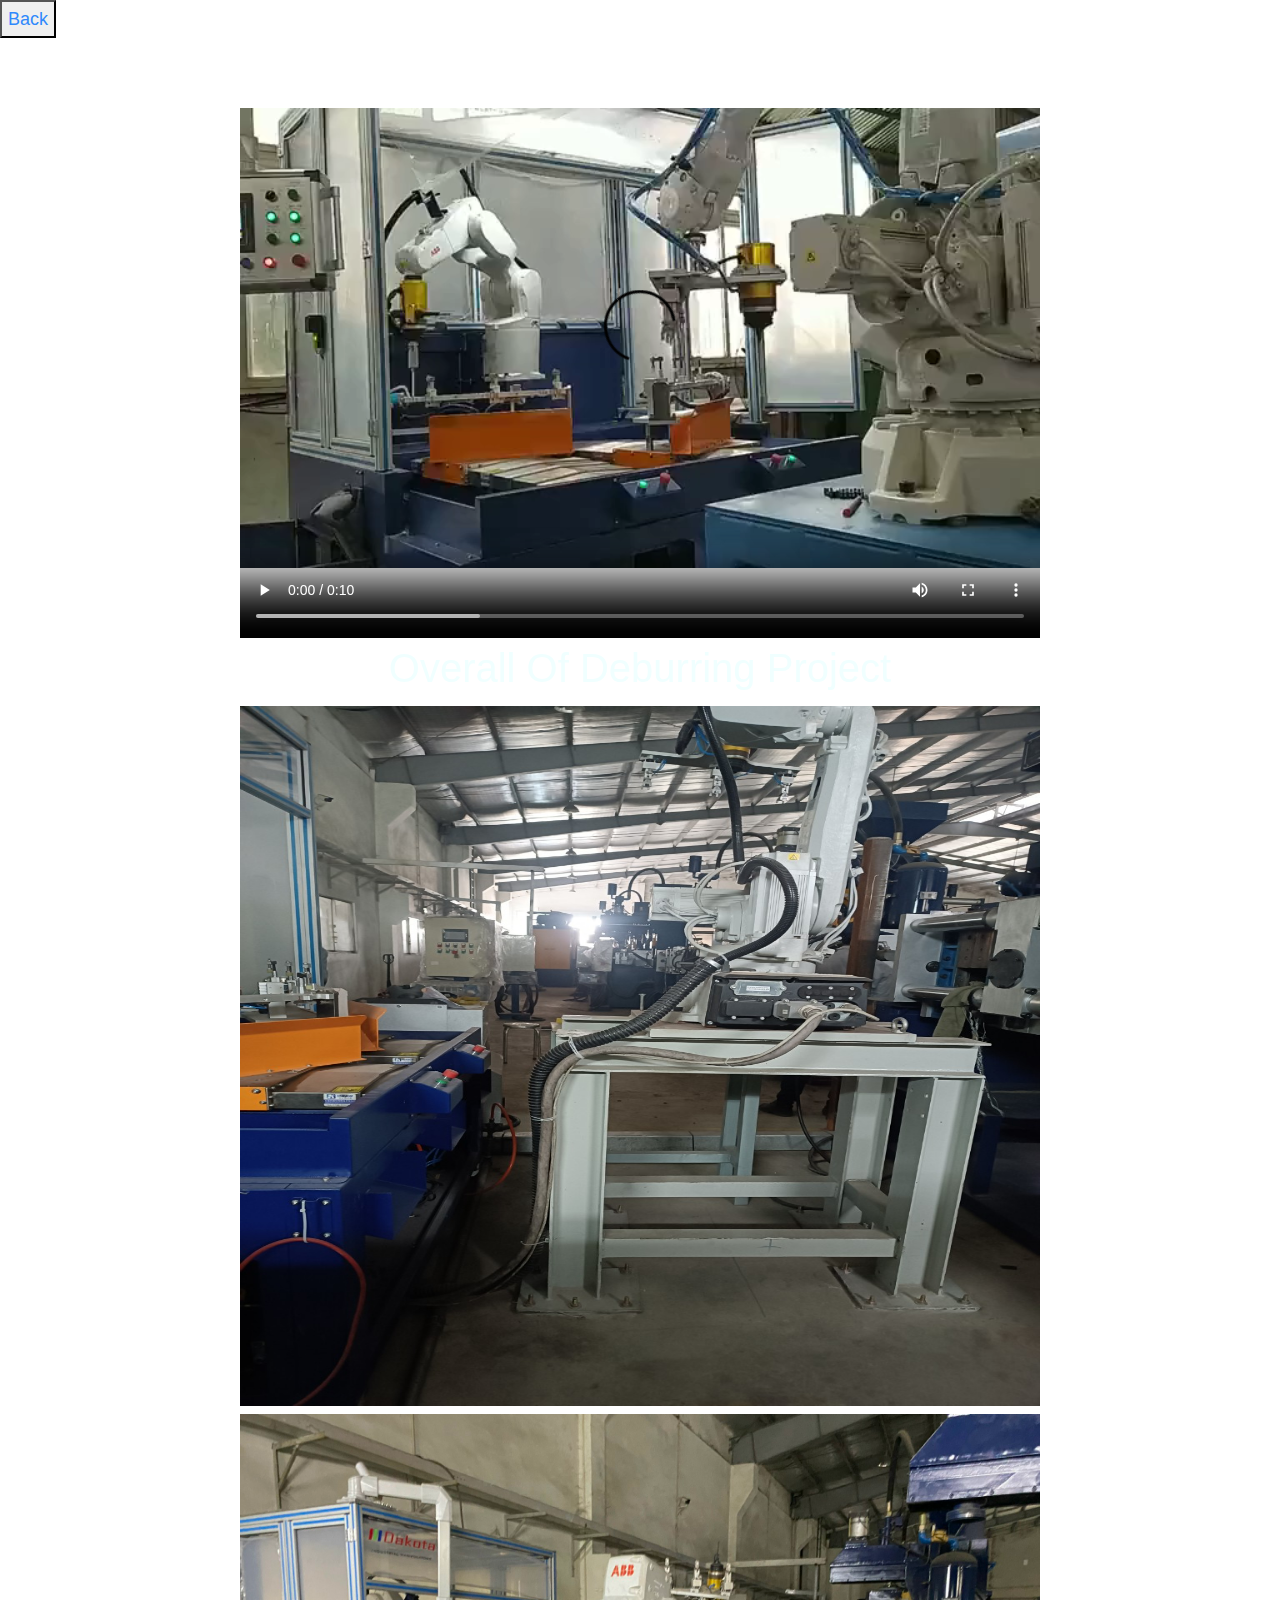
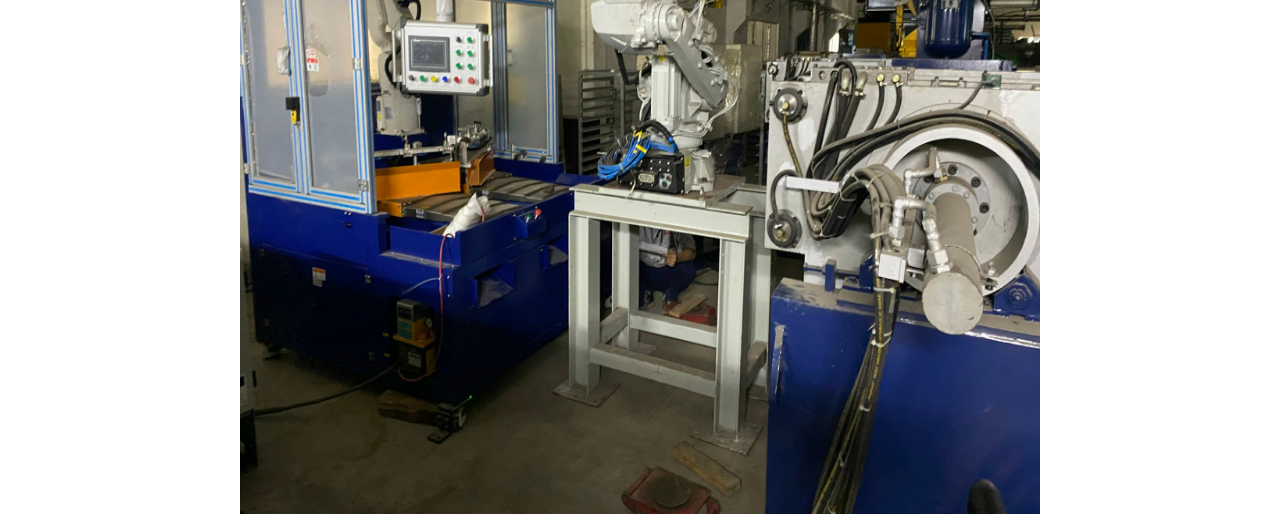
<file: deburring2.html>
<!DOCTYPE html>
<html lang="en" >
 <head>
  <meta charset="utf-8">
  <meta name="viewport" content="width=device-width, initial-scale=1, shrink-to-fit=no">
  <meta name="description" content="This is a Portfolio of Pratik Singh. A Web Developer and C++ Coder.">
  <meta name="keywords" content="Kitarp, kitarp , HTML ,Web Developer,C++,Javascript,Pratik_CV">
  <meta name="author" content="Pratik Singh">
  <link href="https://fonts.googleapis.com/css?family=Poppins:300,400,700" rel="stylesheet">

  <link rel="stylesheet" href="css/open-iconic-bootstrap.min.css">
  <link rel="stylesheet" href="css/animate.css">

  <link rel="stylesheet" href="css/owl.carousel.min.css">
  <link rel="stylesheet" href="css/owl.theme.default.min.css">
  <link rel="stylesheet" href="css/magnific-popup.css">

  <link rel="stylesheet" href="css/aos.css">

  <link rel="stylesheet" href="css/ionicons.min.css">

  <link rel="stylesheet" href="css/bootstrap-datepicker.css">
  <link rel="stylesheet" href="css/jquery.timepicker.css">


  <link rel="stylesheet" href="css/flaticon.css">
  <link rel="stylesheet" href="css/icomoon.css">
  <link rel="stylesheet" href="css/style.css">
  <link rel="manifest" href="manifest.json">
  <meta name="theme-color" content="#0d0d0d">
  <meta name="viewport" content="width=device-width, initial-scale=1">
  <!-- Global site tag (gtag.js) - Google Analytics -->
  <script async src="https://www.googletagmanager.com/gtag/js?id=UA-171625383-1"></script>
  <script>
    window.dataLayer = window.dataLayer || [];

    function gtag() {
      dataLayer.push(arguments);
    }
    gtag('js', new Date());

    gtag('config', 'UA-171625383-1');
</script>
   </head>
<body background="https://images.pexels.com/photos/952670/pexels-photo-952670.jpeg?auto=compress&cs=tinysrgb&w=1260&h=750&dpr=1">
 <button><a href="index.html">Back</a></button>   
    <div style="text-align:center">
    <video class="center" width="800" height="600" controls style="vertical-align: middle;">
        <source src="images\deburning2.mp4" type="video/mp4">
        <!-- <source src="mov_bbb.ogg" type="video/ogg"> -->
      </video>
    </div>
    <div style="text-align:center">
        <H1><div style="color: azure;">Overall Of Deburring Project</div></H1>
        
        <img src="images\deburring1.jpg" width="800" height="700">
        <h1></h1>
        <img src="images\deburring2.jpg" width="800" height="700">

    </div>

<!-- <img style="display: block;-webkit-user-select: none;margin: auto;background-color: hsl(0, 0%, 90%);transition: background-color 300ms;" src="https://images.pexels.com/photos/1939485/pexels-photo-1939485.jpeg?auto=compress&amp;cs=tinysrgb&amp;w=1260&amp;h=750&amp;dpr=1"> -->
<!-- <img src="https://images.pexels.com/photos/956999/milky-way-starry-sky-night-sky-star-956999.jpeg?auto=compress&amp;cs=tinysrgb&amp;w=1260&amp;h=750&amp;dpr=1" width="981" height="552"> -->
  <script src="js/jquery.min.js"></script>
  <script src="js/jquery-migrate-3.0.1.min.js"></script>
  <script src="js/popper.min.js"></script>
  <script src="js/bootstrap.min.js"></script>
  <script src="js/jquery.easing.1.3.js"></script>
  <script src="js/jquery.waypoints.min.js"></script>
  <script src="js/jquery.stellar.min.js"></script>
  <script src="js/owl.carousel.min.js"></script>
  <script src="js/jquery.magnific-popup.min.js"></script>
  <script src="js/aos.js"></script>
  <script src="js/jquery.animateNumber.min.js"></script>
  <script src="js/scrollax.min.js"></script>
  <script src="js/bootstrap-datepicker.js"></script>
  <script src="js/jquery.timepicker.min.js"></script>
  <script src="js/main.js"></script>
  <script src="js/app.js"></script>

</body>
</html>
</file>
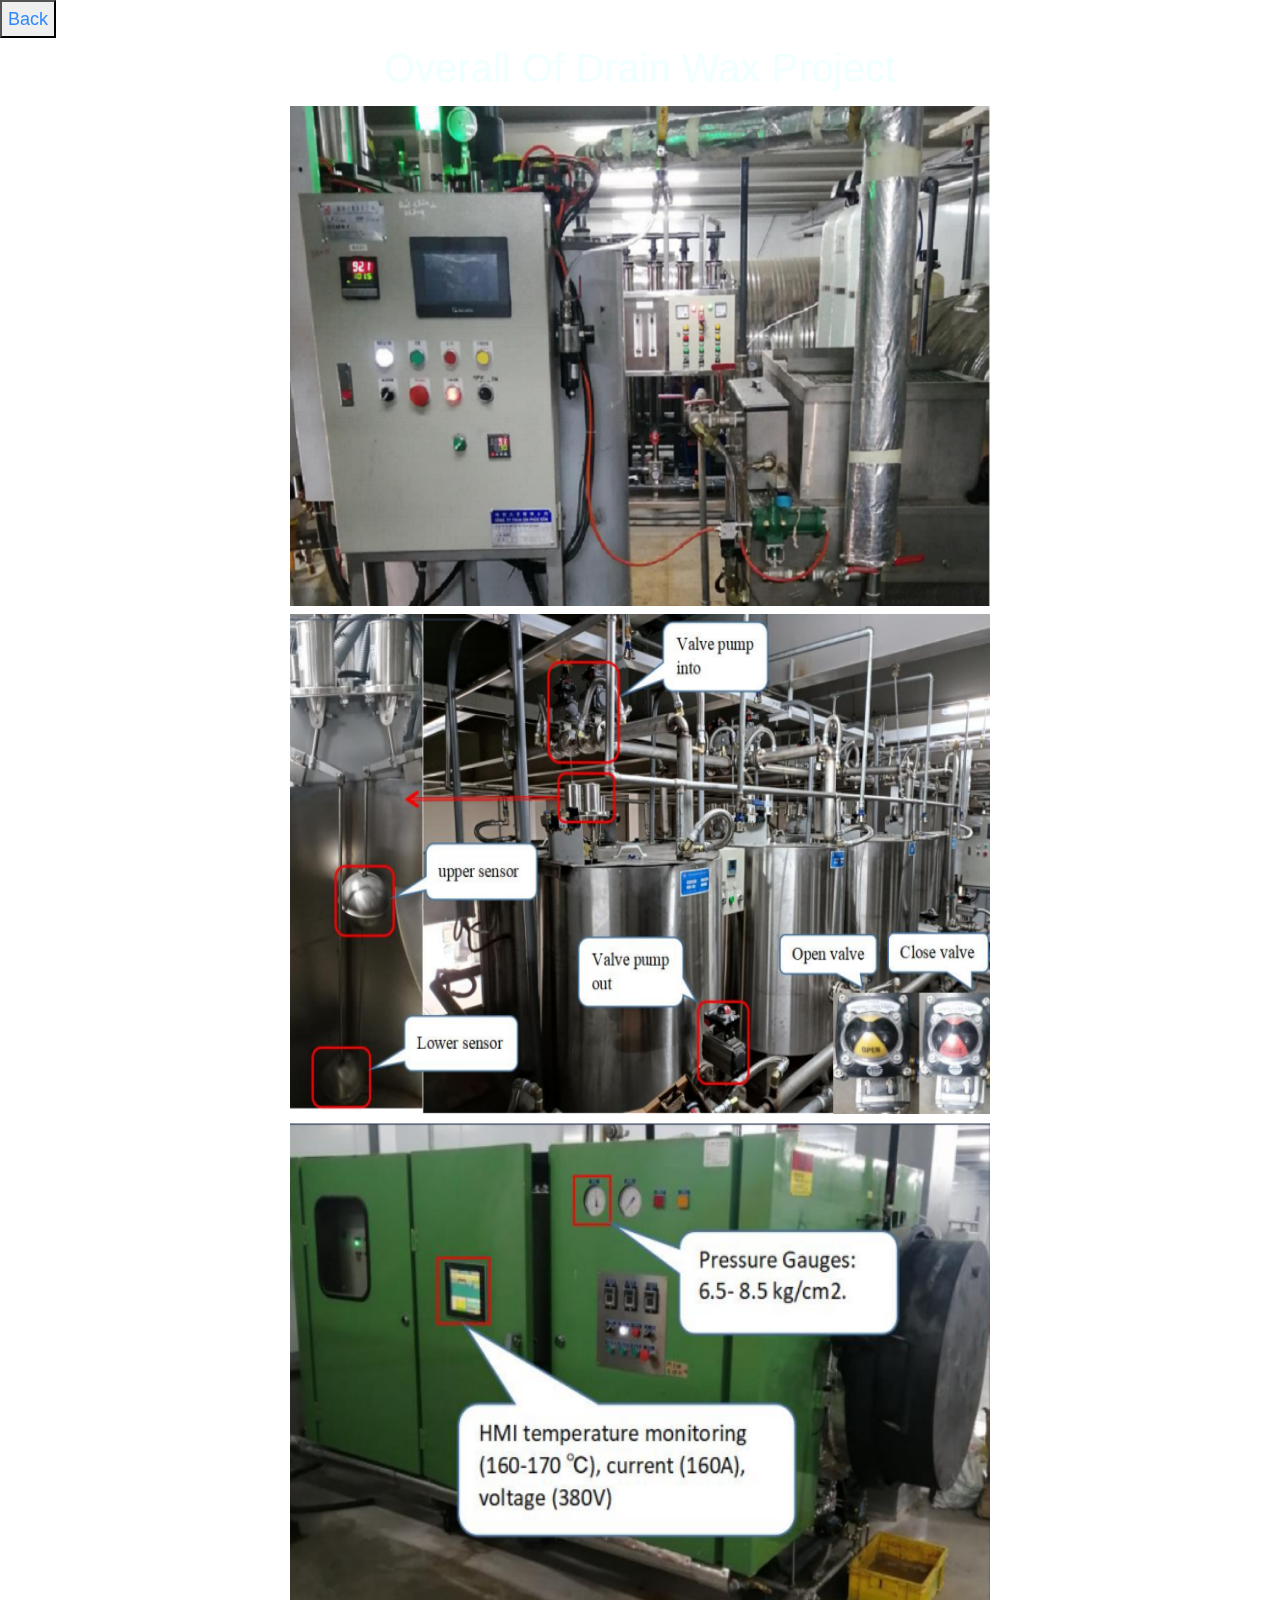
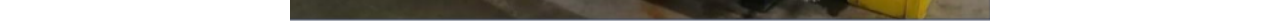
<file: drainwax.html>
<!DOCTYPE html>
<html lang="en" >
 <head>
  <meta charset="utf-8">
  <meta name="viewport" content="width=device-width, initial-scale=1, shrink-to-fit=no">
  <meta name="description" content="This is a Portfolio of Pratik Singh. A Web Developer and C++ Coder.">
  <meta name="keywords" content="Kitarp, kitarp , HTML ,Web Developer,C++,Javascript,Pratik_CV">
  <meta name="author" content="Pratik Singh">
  <link href="https://fonts.googleapis.com/css?family=Poppins:300,400,700" rel="stylesheet">

  <link rel="stylesheet" href="css/open-iconic-bootstrap.min.css">
  <link rel="stylesheet" href="css/animate.css">

  <link rel="stylesheet" href="css/owl.carousel.min.css">
  <link rel="stylesheet" href="css/owl.theme.default.min.css">
  <link rel="stylesheet" href="css/magnific-popup.css">

  <link rel="stylesheet" href="css/aos.css">

  <link rel="stylesheet" href="css/ionicons.min.css">

  <link rel="stylesheet" href="css/bootstrap-datepicker.css">
  <link rel="stylesheet" href="css/jquery.timepicker.css">


  <link rel="stylesheet" href="css/flaticon.css">
  <link rel="stylesheet" href="css/icomoon.css">
  <link rel="stylesheet" href="css/style.css">
  <link rel="manifest" href="manifest.json">
  <meta name="theme-color" content="#0d0d0d">
  <meta name="viewport" content="width=device-width, initial-scale=1">
  <!-- Global site tag (gtag.js) - Google Analytics -->
  <script async src="https://www.googletagmanager.com/gtag/js?id=UA-171625383-1"></script>
  <script>
    window.dataLayer = window.dataLayer || [];

    function gtag() {
      dataLayer.push(arguments);
    }
    gtag('js', new Date());

    gtag('config', 'UA-171625383-1');
</script>
   </head>
<body background="https://images.pexels.com/photos/952670/pexels-photo-952670.jpeg?auto=compress&cs=tinysrgb&w=1260&h=750&dpr=1">
 <button><a href="index.html">Back</a></button>   
    <div style="text-align:center">
    <!-- <video class="center" width="800" height="800" controls style="vertical-align: middle;">
        <source src="\static\images\Thread.mp4" type="video/mp4">
        
      </video> -->
    </div>
    <div style="text-align:center">
        <H1><div style="color: azure;">Overall Of Drain Wax Project</div></H1>

        <img src="images\drainwax1.png" width="700" height="500">
        <h1></h1>
        <img src="images\drainwax2.png" width="700" height="500">
        <h1></h1>
        <img src="images\drainwax4.png" width="700" height="500">
    </div>

<!-- <img style="display: block;-webkit-user-select: none;margin: auto;background-color: hsl(0, 0%, 90%);transition: background-color 300ms;" src="https://images.pexels.com/photos/1939485/pexels-photo-1939485.jpeg?auto=compress&amp;cs=tinysrgb&amp;w=1260&amp;h=750&amp;dpr=1"> -->
<!-- <img src="https://images.pexels.com/photos/956999/milky-way-starry-sky-night-sky-star-956999.jpeg?auto=compress&amp;cs=tinysrgb&amp;w=1260&amp;h=750&amp;dpr=1" width="981" height="552"> -->

<script src="js/jquery.min.js"></script>
<script src="js/jquery-migrate-3.0.1.min.js"></script>
<script src="js/popper.min.js"></script>
<script src="js/bootstrap.min.js"></script>
<script src="js/jquery.easing.1.3.js"></script>
<script src="js/jquery.waypoints.min.js"></script>
<script src="js/jquery.stellar.min.js"></script>
<script src="js/owl.carousel.min.js"></script>
<script src="js/jquery.magnific-popup.min.js"></script>
<script src="js/aos.js"></script>
<script src="js/jquery.animateNumber.min.js"></script>
<script src="js/scrollax.min.js"></script>
<script src="js/bootstrap-datepicker.js"></script>
<script src="js/jquery.timepicker.min.js"></script>
<script src="js/main.js"></script>
<script src="js/app.js"></script>
</body>
</html>
</file>
<file: css/flaticon.css>
/*
    Flaticon icon font: Flaticon
    Creation date: 23/07/2018 14:52
    */

@font-face {
  font-family: "Flaticon";
  src: url("../fonts/flaticon/font/Flaticon.eot");
  src: url("../fonts/flaticon/font/Flaticon.eot?#iefix") format("embedded-opentype"),
       url("../fonts/flaticon/font/Flaticon.woff") format("woff"),
       url("../fonts/flaticon/font/Flaticon.ttf") format("truetype"),
       url("../fonts/flaticon/font/Flaticon.svg#Flaticon") format("svg");
  font-weight: normal;
  font-style: normal;
}

@media screen and (-webkit-min-device-pixel-ratio:0) {
  @font-face {
    font-family: "Flaticon";
    src: url("../fonts/flaticon/font/Flaticon.svg#Flaticon") format("svg");
  }
}

[class^="flaticon-"]:before, [class*=" flaticon-"]:before,
[class^="flaticon-"]:after, [class*=" flaticon-"]:after {   
  font-family: Flaticon;
  font-style: normal;
  font-weight: normal;
  font-variant: normal;
  text-transform: none;
  line-height: 1;

  /* Better Font Rendering =========== */
  -webkit-font-smoothing: antialiased;
  -moz-osx-font-smoothing: grayscale;
}

.flaticon-yoga:before { content: "\f100"; }
.flaticon-gym-1:before { content: "\f101"; }
.flaticon-gym:before { content: "\f102"; }
</file>
<file: css/icomoon.css>
@font-face {
  font-family: 'icomoon';
  src:  url('../fonts/icomoon/icomoon.eot?6tt51o');
  src:  url('../fonts/icomoon/icomoon.eot?6tt51o#iefix') format('embedded-opentype'),
    url('../fonts/icomoon/icomoon.ttf?6tt51o') format('truetype'),
    url('../fonts/icomoon/icomoon.woff?6tt51o') format('woff'),
    url('../fonts/icomoon/icomoon.svg?6tt51o#icomoon') format('svg');
  font-weight: normal;
  font-style: normal;
}

[class^="icon-"], [class*=" icon-"] {
  /* use !important to prevent issues with browser extensions that change fonts */
  font-family: 'icomoon' !important;
  speak: none;
  font-style: normal;
  font-weight: normal;
  font-variant: normal;
  text-transform: none;
  line-height: 1;

  /* Better Font Rendering =========== */
  -webkit-font-smoothing: antialiased;
  -moz-osx-font-smoothing: grayscale;
}

.icon-asterisk:before {
  content: "\f069";
}
.icon-plus:before {
  content: "\f067";
}
.icon-question:before {
  content: "\f128";
}
.icon-minus:before {
  content: "\f068";
}
.icon-glass:before {
  content: "\f000";
}
.icon-music:before {
  content: "\f001";
}
.icon-search:before {
  content: "\f002";
}
.icon-envelope-o:before {
  content: "\f003";
}
.icon-heart:before {
  content: "\f004";
}
.icon-star:before {
  content: "\f005";
}
.icon-star-o:before {
  content: "\f006";
}
.icon-user:before {
  content: "\f007";
}
.icon-film:before {
  content: "\f008";
}
.icon-th-large:before {
  content: "\f009";
}
.icon-th:before {
  content: "\f00a";
}
.icon-th-list:before {
  content: "\f00b";
}
.icon-check:before {
  content: "\f00c";
}
.icon-close:before {
  content: "\f00d";
}
.icon-remove:before {
  content: "\f00d";
}
.icon-times:before {
  content: "\f00d";
}
.icon-search-plus:before {
  content: "\f00e";
}
.icon-search-minus:before {
  content: "\f010";
}
.icon-power-off:before {
  content: "\f011";
}
.icon-signal:before {
  content: "\f012";
}
.icon-cog:before {
  content: "\f013";
}
.icon-gear:before {
  content: "\f013";
}
.icon-trash-o:before {
  content: "\f014";
}
.icon-home:before {
  content: "\f015";
}
.icon-file-o:before {
  content: "\f016";
}
.icon-clock-o:before {
  content: "\f017";
}
.icon-road:before {
  content: "\f018";
}
.icon-download:before {
  content: "\f019";
}
.icon-arrow-circle-o-down:before {
  content: "\f01a";
}
.icon-arrow-circle-o-up:before {
  content: "\f01b";
}
.icon-inbox:before {
  content: "\f01c";
}
.icon-play-circle-o:before {
  content: "\f01d";
}
.icon-repeat:before {
  content: "\f01e";
}
.icon-rotate-right:before {
  content: "\f01e";
}
.icon-refresh:before {
  content: "\f021";
}
.icon-list-alt:before {
  content: "\f022";
}
.icon-lock:before {
  content: "\f023";
}
.icon-flag:before {
  content: "\f024";
}
.icon-headphones:before {
  content: "\f025";
}
.icon-volume-off:before {
  content: "\f026";
}
.icon-volume-down:before {
  content: "\f027";
}
.icon-volume-up:before {
  content: "\f028";
}
.icon-qrcode:before {
  content: "\f029";
}
.icon-barcode:before {
  content: "\f02a";
}
.icon-tag:before {
  content: "\f02b";
}
.icon-tags:before {
  content: "\f02c";
}
.icon-book:before {
  content: "\f02d";
}
.icon-bookmark:before {
  content: "\f02e";
}
.icon-print:before {
  content: "\f02f";
}
.icon-camera:before {
  content: "\f030";
}
.icon-font:before {
  content: "\f031";
}
.icon-bold:before {
  content: "\f032";
}
.icon-italic:before {
  content: "\f033";
}
.icon-text-height:before {
  content: "\f034";
}
.icon-text-width:before {
  content: "\f035";
}
.icon-align-left:before {
  content: "\f036";
}
.icon-align-center:before {
  content: "\f037";
}
.icon-align-right:before {
  content: "\f038";
}
.icon-align-justify:before {
  content: "\f039";
}
.icon-list:before {
  content: "\f03a";
}
.icon-dedent:before {
  content: "\f03b";
}
.icon-outdent:before {
  content: "\f03b";
}
.icon-indent:before {
  content: "\f03c";
}
.icon-video-camera:before {
  content: "\f03d";
}
.icon-image:before {
  content: "\f03e";
}
.icon-photo:before {
  content: "\f03e";
}
.icon-picture-o:before {
  content: "\f03e";
}
.icon-pencil:before {
  content: "\f040";
}
.icon-map-marker:before {
  content: "\f041";
}
.icon-adjust:before {
  content: "\f042";
}
.icon-tint:before {
  content: "\f043";
}
.icon-edit:before {
  content: "\f044";
}
.icon-pencil-square-o:before {
  content: "\f044";
}
.icon-share-square-o:before {
  content: "\f045";
}
.icon-check-square-o:before {
  content: "\f046";
}
.icon-arrows:before {
  content: "\f047";
}
.icon-step-backward:before {
  content: "\f048";
}
.icon-fast-backward:before {
  content: "\f049";
}
.icon-backward:before {
  content: "\f04a";
}
.icon-play:before {
  content: "\f04b";
}
.icon-pause:before {
  content: "\f04c";
}
.icon-stop:before {
  content: "\f04d";
}
.icon-forward:before {
  content: "\f04e";
}
.icon-fast-forward:before {
  content: "\f050";
}
.icon-step-forward:before {
  content: "\f051";
}
.icon-eject:before {
  content: "\f052";
}
.icon-chevron-left:before {
  content: "\f053";
}
.icon-chevron-right:before {
  content: "\f054";
}
.icon-plus-circle:before {
  content: "\f055";
}
.icon-minus-circle:before {
  content: "\f056";
}
.icon-times-circle:before {
  content: "\f057";
}
.icon-check-circle:before {
  content: "\f058";
}
.icon-question-circle:before {
  content: "\f059";
}
.icon-info-circle:before {
  content: "\f05a";
}
.icon-crosshairs:before {
  content: "\f05b";
}
.icon-times-circle-o:before {
  content: "\f05c";
}
.icon-check-circle-o:before {
  content: "\f05d";
}
.icon-ban:before {
  content: "\f05e";
}
.icon-arrow-left:before {
  content: "\f060";
}
.icon-arrow-right:before {
  content: "\f061";
}
.icon-arrow-up:before {
  content: "\f062";
}
.icon-arrow-down:before {
  content: "\f063";
}
.icon-mail-forward:before {
  content: "\f064";
}
.icon-share:before {
  content: "\f064";
}
.icon-expand:before {
  content: "\f065";
}
.icon-compress:before {
  content: "\f066";
}
.icon-exclamation-circle:before {
  content: "\f06a";
}
.icon-gift:before {
  content: "\f06b";
}
.icon-leaf:before {
  content: "\f06c";
}
.icon-fire:before {
  content: "\f06d";
}
.icon-eye:before {
  content: "\f06e";
}
.icon-eye-slash:before {
  content: "\f070";
}
.icon-exclamation-triangle:before {
  content: "\f071";
}
.icon-warning:before {
  content: "\f071";
}
.icon-plane:before {
  content: "\f072";
}
.icon-calendar:before {
  content: "\f073";
}
.icon-random:before {
  content: "\f074";
}
.icon-comment:before {
  content: "\f075";
}
.icon-magnet:before {
  content: "\f076";
}
.icon-chevron-up:before {
  content: "\f077";
}
.icon-chevron-down:before {
  content: "\f078";
}
.icon-retweet:before {
  content: "\f079";
}
.icon-shopping-cart:before {
  content: "\f07a";
}
.icon-folder:before {
  content: "\f07b";
}
.icon-folder-open:before {
  content: "\f07c";
}
.icon-arrows-v:before {
  content: "\f07d";
}
.icon-arrows-h:before {
  content: "\f07e";
}
.icon-bar-chart:before {
  content: "\f080";
}
.icon-bar-chart-o:before {
  content: "\f080";
}
.icon-twitter-square:before {
  content: "\f081";
}
.icon-facebook-square:before {
  content: "\f082";
}
.icon-camera-retro:before {
  content: "\f083";
}
.icon-key:before {
  content: "\f084";
}
.icon-cogs:before {
  content: "\f085";
}
.icon-gears:before {
  content: "\f085";
}
.icon-comments:before {
  content: "\f086";
}
.icon-thumbs-o-up:before {
  content: "\f087";
}
.icon-thumbs-o-down:before {
  content: "\f088";
}
.icon-star-half:before {
  content: "\f089";
}
.icon-heart-o:before {
  content: "\f08a";
}
.icon-sign-out:before {
  content: "\f08b";
}
.icon-linkedin-square:before {
  content: "\f08c";
}
.icon-thumb-tack:before {
  content: "\f08d";
}
.icon-external-link:before {
  content: "\f08e";
}
.icon-sign-in:before {
  content: "\f090";
}
.icon-trophy:before {
  content: "\f091";
}
.icon-github-square:before {
  content: "\f092";
}
.icon-upload:before {
  content: "\f093";
}
.icon-lemon-o:before {
  content: "\f094";
}
.icon-phone:before {
  content: "\f095";
}
.icon-square-o:before {
  content: "\f096";
}
.icon-bookmark-o:before {
  content: "\f097";
}
.icon-phone-square:before {
  content: "\f098";
}
.icon-twitter:before {
  content: "\f099";
}
.icon-facebook:before {
  content: "\f09a";
}
.icon-facebook-f:before {
  content: "\f09a";
}
.icon-github:before {
  content: "\f09b";
}
.icon-unlock:before {
  content: "\f09c";
}
.icon-credit-card:before {
  content: "\f09d";
}
.icon-feed:before {
  content: "\f09e";
}
.icon-rss:before {
  content: "\f09e";
}
.icon-hdd-o:before {
  content: "\f0a0";
}
.icon-bullhorn:before {
  content: "\f0a1";
}
.icon-bell-o:before {
  content: "\f0a2";
}
.icon-certificate:before {
  content: "\f0a3";
}
.icon-hand-o-right:before {
  content: "\f0a4";
}
.icon-hand-o-left:before {
  content: "\f0a5";
}
.icon-hand-o-up:before {
  content: "\f0a6";
}
.icon-hand-o-down:before {
  content: "\f0a7";
}
.icon-arrow-circle-left:before {
  content: "\f0a8";
}
.icon-arrow-circle-right:before {
  content: "\f0a9";
}
.icon-arrow-circle-up:before {
  content: "\f0aa";
}
.icon-arrow-circle-down:before {
  content: "\f0ab";
}
.icon-globe:before {
  content: "\f0ac";
}
.icon-wrench:before {
  content: "\f0ad";
}
.icon-tasks:before {
  content: "\f0ae";
}
.icon-filter:before {
  content: "\f0b0";
}
.icon-briefcase:before {
  content: "\f0b1";
}
.icon-arrows-alt:before {
  content: "\f0b2";
}
.icon-group:before {
  content: "\f0c0";
}
.icon-users:before {
  content: "\f0c0";
}
.icon-chain:before {
  content: "\f0c1";
}
.icon-link:before {
  content: "\f0c1";
}
.icon-cloud:before {
  content: "\f0c2";
}
.icon-flask:before {
  content: "\f0c3";
}
.icon-cut:before {
  content: "\f0c4";
}
.icon-scissors:before {
  content: "\f0c4";
}
.icon-copy:before {
  content: "\f0c5";
}
.icon-files-o:before {
  content: "\f0c5";
}
.icon-paperclip:before {
  content: "\f0c6";
}
.icon-floppy-o:before {
  content: "\f0c7";
}
.icon-save:before {
  content: "\f0c7";
}
.icon-square:before {
  content: "\f0c8";
}
.icon-bars:before {
  content: "\f0c9";
}
.icon-navicon:before {
  content: "\f0c9";
}
.icon-reorder:before {
  content: "\f0c9";
}
.icon-list-ul:before {
  content: "\f0ca";
}
.icon-list-ol:before {
  content: "\f0cb";
}
.icon-strikethrough:before {
  content: "\f0cc";
}
.icon-underline:before {
  content: "\f0cd";
}
.icon-table:before {
  content: "\f0ce";
}
.icon-magic:before {
  content: "\f0d0";
}
.icon-truck:before {
  content: "\f0d1";
}
.icon-pinterest:before {
  content: "\f0d2";
}
.icon-pinterest-square:before {
  content: "\f0d3";
}
.icon-google-plus-square:before {
  content: "\f0d4";
}
.icon-google-plus:before {
  content: "\f0d5";
}
.icon-money:before {
  content: "\f0d6";
}
.icon-caret-down:before {
  content: "\f0d7";
}
.icon-caret-up:before {
  content: "\f0d8";
}
.icon-caret-left:before {
  content: "\f0d9";
}
.icon-caret-right:before {
  content: "\f0da";
}
.icon-columns:before {
  content: "\f0db";
}
.icon-sort:before {
  content: "\f0dc";
}
.icon-unsorted:before {
  content: "\f0dc";
}
.icon-sort-desc:before {
  content: "\f0dd";
}
.icon-sort-down:before {
  content: "\f0dd";
}
.icon-sort-asc:before {
  content: "\f0de";
}
.icon-sort-up:before {
  content: "\f0de";
}
.icon-envelope:before {
  content: "\f0e0";
}
.icon-linkedin:before {
  content: "\f0e1";
}
.icon-rotate-left:before {
  content: "\f0e2";
}
.icon-undo:before {
  content: "\f0e2";
}
.icon-gavel:before {
  content: "\f0e3";
}
.icon-legal:before {
  content: "\f0e3";
}
.icon-dashboard:before {
  content: "\f0e4";
}
.icon-tachometer:before {
  content: "\f0e4";
}
.icon-comment-o:before {
  content: "\f0e5";
}
.icon-comments-o:before {
  content: "\f0e6";
}
.icon-bolt:before {
  content: "\f0e7";
}
.icon-flash:before {
  content: "\f0e7";
}
.icon-sitemap:before {
  content: "\f0e8";
}
.icon-umbrella:before {
  content: "\f0e9";
}
.icon-clipboard:before {
  content: "\f0ea";
}
.icon-paste:before {
  content: "\f0ea";
}
.icon-lightbulb-o:before {
  content: "\f0eb";
}
.icon-exchange:before {
  content: "\f0ec";
}
.icon-cloud-download:before {
  content: "\f0ed";
}
.icon-cloud-upload:before {
  content: "\f0ee";
}
.icon-user-md:before {
  content: "\f0f0";
}
.icon-stethoscope:before {
  content: "\f0f1";
}
.icon-suitcase:before {
  content: "\f0f2";
}
.icon-bell:before {
  content: "\f0f3";
}
.icon-coffee:before {
  content: "\f0f4";
}
.icon-cutlery:before {
  content: "\f0f5";
}
.icon-file-text-o:before {
  content: "\f0f6";
}
.icon-building-o:before {
  content: "\f0f7";
}
.icon-hospital-o:before {
  content: "\f0f8";
}
.icon-ambulance:before {
  content: "\f0f9";
}
.icon-medkit:before {
  content: "\f0fa";
}
.icon-fighter-jet:before {
  content: "\f0fb";
}
.icon-beer:before {
  content: "\f0fc";
}
.icon-h-square:before {
  content: "\f0fd";
}
.icon-plus-square:before {
  content: "\f0fe";
}
.icon-angle-double-left:before {
  content: "\f100";
}
.icon-angle-double-right:before {
  content: "\f101";
}
.icon-angle-double-up:before {
  content: "\f102";
}
.icon-angle-double-down:before {
  content: "\f103";
}
.icon-angle-left:before {
  content: "\f104";
}
.icon-angle-right:before {
  content: "\f105";
}
.icon-angle-up:before {
  content: "\f106";
}
.icon-angle-down:before {
  content: "\f107";
}
.icon-desktop:before {
  content: "\f108";
}
.icon-laptop:before {
  content: "\f109";
}
.icon-tablet:before {
  content: "\f10a";
}
.icon-mobile:before {
  content: "\f10b";
}
.icon-mobile-phone:before {
  content: "\f10b";
}
.icon-circle-o:before {
  content: "\f10c";
}
.icon-quote-left:before {
  content: "\f10d";
}
.icon-quote-right:before {
  content: "\f10e";
}
.icon-spinner:before {
  content: "\f110";
}
.icon-circle:before {
  content: "\f111";
}
.icon-mail-reply:before {
  content: "\f112";
}
.icon-reply:before {
  content: "\f112";
}
.icon-github-alt:before {
  content: "\f113";
}
.icon-folder-o:before {
  content: "\f114";
}
.icon-folder-open-o:before {
  content: "\f115";
}
.icon-smile-o:before {
  content: "\f118";
}
.icon-frown-o:before {
  content: "\f119";
}
.icon-meh-o:before {
  content: "\f11a";
}
.icon-gamepad:before {
  content: "\f11b";
}
.icon-keyboard-o:before {
  content: "\f11c";
}
.icon-flag-o:before {
  content: "\f11d";
}
.icon-flag-checkered:before {
  content: "\f11e";
}
.icon-terminal:before {
  content: "\f120";
}
.icon-code:before {
  content: "\f121";
}
.icon-mail-reply-all:before {
  content: "\f122";
}
.icon-reply-all:before {
  content: "\f122";
}
.icon-star-half-empty:before {
  content: "\f123";
}
.icon-star-half-full:before {
  content: "\f123";
}
.icon-star-half-o:before {
  content: "\f123";
}
.icon-location-arrow:before {
  content: "\f124";
}
.icon-crop:before {
  content: "\f125";
}
.icon-code-fork:before {
  content: "\f126";
}
.icon-chain-broken:before {
  content: "\f127";
}
.icon-unlink:before {
  content: "\f127";
}
.icon-info:before {
  content: "\f129";
}
.icon-exclamation:before {
  content: "\f12a";
}
.icon-superscript:before {
  content: "\f12b";
}
.icon-subscript:before {
  content: "\f12c";
}
.icon-eraser:before {
  content: "\f12d";
}
.icon-puzzle-piece:before {
  content: "\f12e";
}
.icon-microphone:before {
  content: "\f130";
}
.icon-microphone-slash:before {
  content: "\f131";
}
.icon-shield:before {
  content: "\f132";
}
.icon-calendar-o:before {
  content: "\f133";
}
.icon-fire-extinguisher:before {
  content: "\f134";
}
.icon-rocket:before {
  content: "\f135";
}
.icon-maxcdn:before {
  content: "\f136";
}
.icon-chevron-circle-left:before {
  content: "\f137";
}
.icon-chevron-circle-right:before {
  content: "\f138";
}
.icon-chevron-circle-up:before {
  content: "\f139";
}
.icon-chevron-circle-down:before {
  content: "\f13a";
}
.icon-html5:before {
  content: "\f13b";
}
.icon-css3:before {
  content: "\f13c";
}
.icon-anchor:before {
  content: "\f13d";
}
.icon-unlock-alt:before {
  content: "\f13e";
}
.icon-bullseye:before {
  content: "\f140";
}
.icon-ellipsis-h:before {
  content: "\f141";
}
.icon-ellipsis-v:before {
  content: "\f142";
}
.icon-rss-square:before {
  content: "\f143";
}
.icon-play-circle:before {
  content: "\f144";
}
.icon-ticket:before {
  content: "\f145";
}
.icon-minus-square:before {
  content: "\f146";
}
.icon-minus-square-o:before {
  content: "\f147";
}
.icon-level-up:before {
  content: "\f148";
}
.icon-level-down:before {
  content: "\f149";
}
.icon-check-square:before {
  content: "\f14a";
}
.icon-pencil-square:before {
  content: "\f14b";
}
.icon-external-link-square:before {
  content: "\f14c";
}
.icon-share-square:before {
  content: "\f14d";
}
.icon-compass:before {
  content: "\f14e";
}
.icon-caret-square-o-down:before {
  content: "\f150";
}
.icon-toggle-down:before {
  content: "\f150";
}
.icon-caret-square-o-up:before {
  content: "\f151";
}
.icon-toggle-up:before {
  content: "\f151";
}
.icon-caret-square-o-right:before {
  content: "\f152";
}
.icon-toggle-right:before {
  content: "\f152";
}
.icon-eur:before {
  content: "\f153";
}
.icon-euro:before {
  content: "\f153";
}
.icon-gbp:before {
  content: "\f154";
}
.icon-dollar:before {
  content: "\f155";
}
.icon-usd:before {
  content: "\f155";
}
.icon-inr:before {
  content: "\f156";
}
.icon-rupee:before {
  content: "\f156";
}
.icon-cny:before {
  content: "\f157";
}
.icon-jpy:before {
  content: "\f157";
}
.icon-rmb:before {
  content: "\f157";
}
.icon-yen:before {
  content: "\f157";
}
.icon-rouble:before {
  content: "\f158";
}
.icon-rub:before {
  content: "\f158";
}
.icon-ruble:before {
  content: "\f158";
}
.icon-krw:before {
  content: "\f159";
}
.icon-won:before {
  content: "\f159";
}
.icon-bitcoin:before {
  content: "\f15a";
}
.icon-btc:before {
  content: "\f15a";
}
.icon-file:before {
  content: "\f15b";
}
.icon-file-text:before {
  content: "\f15c";
}
.icon-sort-alpha-asc:before {
  content: "\f15d";
}
.icon-sort-alpha-desc:before {
  content: "\f15e";
}
.icon-sort-amount-asc:before {
  content: "\f160";
}
.icon-sort-amount-desc:before {
  content: "\f161";
}
.icon-sort-numeric-asc:before {
  content: "\f162";
}
.icon-sort-numeric-desc:before {
  content: "\f163";
}
.icon-thumbs-up:before {
  content: "\f164";
}
.icon-thumbs-down:before {
  content: "\f165";
}
.icon-youtube-square:before {
  content: "\f166";
}
.icon-youtube:before {
  content: "\f167";
}
.icon-xing:before {
  content: "\f168";
}
.icon-xing-square:before {
  content: "\f169";
}
.icon-youtube-play:before {
  content: "\f16a";
}
.icon-dropbox:before {
  content: "\f16b";
}
.icon-stack-overflow:before {
  content: "\f16c";
}
.icon-instagram:before {
  content: "\f16d";
}
.icon-flickr:before {
  content: "\f16e";
}
.icon-adn:before {
  content: "\f170";
}
.icon-bitbucket:before {
  content: "\f171";
}
.icon-bitbucket-square:before {
  content: "\f172";
}
.icon-tumblr:before {
  content: "\f173";
}
.icon-tumblr-square:before {
  content: "\f174";
}
.icon-long-arrow-down:before {
  content: "\f175";
}
.icon-long-arrow-up:before {
  content: "\f176";
}
.icon-long-arrow-left:before {
  content: "\f177";
}
.icon-long-arrow-right:before {
  content: "\f178";
}
.icon-apple:before {
  content: "\f179";
}
.icon-windows:before {
  content: "\f17a";
}
.icon-android:before {
  content: "\f17b";
}
.icon-linux:before {
  content: "\f17c";
}
.icon-dribbble:before {
  content: "\f17d";
}
.icon-skype:before {
  content: "\f17e";
}
.icon-foursquare:before {
  content: "\f180";
}
.icon-trello:before {
  content: "\f181";
}
.icon-female:before {
  content: "\f182";
}
.icon-male:before {
  content: "\f183";
}
.icon-gittip:before {
  content: "\f184";
}
.icon-gratipay:before {
  content: "\f184";
}
.icon-sun-o:before {
  content: "\f185";
}
.icon-moon-o:before {
  content: "\f186";
}
.icon-archive:before {
  content: "\f187";
}
.icon-bug:before {
  content: "\f188";
}
.icon-vk:before {
  content: "\f189";
}
.icon-weibo:before {
  content: "\f18a";
}
.icon-renren:before {
  content: "\f18b";
}
.icon-pagelines:before {
  content: "\f18c";
}
.icon-stack-exchange:before {
  content: "\f18d";
}
.icon-arrow-circle-o-right:before {
  content: "\f18e";
}
.icon-arrow-circle-o-left:before {
  content: "\f190";
}
.icon-caret-square-o-left:before {
  content: "\f191";
}
.icon-toggle-left:before {
  content: "\f191";
}
.icon-dot-circle-o:before {
  content: "\f192";
}
.icon-wheelchair:before {
  content: "\f193";
}
.icon-vimeo-square:before {
  content: "\f194";
}
.icon-try:before {
  content: "\f195";
}
.icon-turkish-lira:before {
  content: "\f195";
}
.icon-plus-square-o:before {
  content: "\f196";
}
.icon-space-shuttle:before {
  content: "\f197";
}
.icon-slack:before {
  content: "\f198";
}
.icon-envelope-square:before {
  content: "\f199";
}
.icon-wordpress:before {
  content: "\f19a";
}
.icon-openid:before {
  content: "\f19b";
}
.icon-bank:before {
  content: "\f19c";
}
.icon-institution:before {
  content: "\f19c";
}
.icon-university:before {
  content: "\f19c";
}
.icon-graduation-cap:before {
  content: "\f19d";
}
.icon-mortar-board:before {
  content: "\f19d";
}
.icon-yahoo:before {
  content: "\f19e";
}
.icon-google:before {
  content: "\f1a0";
}
.icon-reddit:before {
  content: "\f1a1";
}
.icon-reddit-square:before {
  content: "\f1a2";
}
.icon-stumbleupon-circle:before {
  content: "\f1a3";
}
.icon-stumbleupon:before {
  content: "\f1a4";
}
.icon-delicious:before {
  content: "\f1a5";
}
.icon-digg:before {
  content: "\f1a6";
}
.icon-pied-piper-pp:before {
  content: "\f1a7";
}
.icon-pied-piper-alt:before {
  content: "\f1a8";
}
.icon-drupal:before {
  content: "\f1a9";
}
.icon-joomla:before {
  content: "\f1aa";
}
.icon-language:before {
  content: "\f1ab";
}
.icon-fax:before {
  content: "\f1ac";
}
.icon-building:before {
  content: "\f1ad";
}
.icon-child:before {
  content: "\f1ae";
}
.icon-paw:before {
  content: "\f1b0";
}
.icon-spoon:before {
  content: "\f1b1";
}
.icon-cube:before {
  content: "\f1b2";
}
.icon-cubes:before {
  content: "\f1b3";
}
.icon-behance:before {
  content: "\f1b4";
}
.icon-behance-square:before {
  content: "\f1b5";
}
.icon-steam:before {
  content: "\f1b6";
}
.icon-steam-square:before {
  content: "\f1b7";
}
.icon-recycle:before {
  content: "\f1b8";
}
.icon-automobile:before {
  content: "\f1b9";
}
.icon-car:before {
  content: "\f1b9";
}
.icon-cab:before {
  content: "\f1ba";
}
.icon-taxi:before {
  content: "\f1ba";
}
.icon-tree:before {
  content: "\f1bb";
}
.icon-spotify:before {
  content: "\f1bc";
}
.icon-deviantart:before {
  content: "\f1bd";
}
.icon-soundcloud:before {
  content: "\f1be";
}
.icon-database:before {
  content: "\f1c0";
}
.icon-file-pdf-o:before {
  content: "\f1c1";
}
.icon-file-word-o:before {
  content: "\f1c2";
}
.icon-file-excel-o:before {
  content: "\f1c3";
}
.icon-file-powerpoint-o:before {
  content: "\f1c4";
}
.icon-file-image-o:before {
  content: "\f1c5";
}
.icon-file-photo-o:before {
  content: "\f1c5";
}
.icon-file-picture-o:before {
  content: "\f1c5";
}
.icon-file-archive-o:before {
  content: "\f1c6";
}
.icon-file-zip-o:before {
  content: "\f1c6";
}
.icon-file-audio-o:before {
  content: "\f1c7";
}
.icon-file-sound-o:before {
  content: "\f1c7";
}
.icon-file-movie-o:before {
  content: "\f1c8";
}
.icon-file-video-o:before {
  content: "\f1c8";
}
.icon-file-code-o:before {
  content: "\f1c9";
}
.icon-vine:before {
  content: "\f1ca";
}
.icon-codepen:before {
  content: "\f1cb";
}
.icon-jsfiddle:before {
  content: "\f1cc";
}
.icon-life-bouy:before {
  content: "\f1cd";
}
.icon-life-buoy:before {
  content: "\f1cd";
}
.icon-life-ring:before {
  content: "\f1cd";
}
.icon-life-saver:before {
  content: "\f1cd";
}
.icon-support:before {
  content: "\f1cd";
}
.icon-circle-o-notch:before {
  content: "\f1ce";
}
.icon-ra:before {
  content: "\f1d0";
}
.icon-rebel:before {
  content: "\f1d0";
}
.icon-resistance:before {
  content: "\f1d0";
}
.icon-empire:before {
  content: "\f1d1";
}
.icon-ge:before {
  content: "\f1d1";
}
.icon-git-square:before {
  content: "\f1d2";
}
.icon-git:before {
  content: "\f1d3";
}
.icon-hacker-news:before {
  content: "\f1d4";
}
.icon-y-combinator-square:before {
  content: "\f1d4";
}
.icon-yc-square:before {
  content: "\f1d4";
}
.icon-tencent-weibo:before {
  content: "\f1d5";
}
.icon-qq:before {
  content: "\f1d6";
}
.icon-wechat:before {
  content: "\f1d7";
}
.icon-weixin:before {
  content: "\f1d7";
}
.icon-paper-plane:before {
  content: "\f1d8";
}
.icon-send:before {
  content: "\f1d8";
}
.icon-paper-plane-o:before {
  content: "\f1d9";
}
.icon-send-o:before {
  content: "\f1d9";
}
.icon-history:before {
  content: "\f1da";
}
.icon-circle-thin:before {
  content: "\f1db";
}
.icon-header:before {
  content: "\f1dc";
}
.icon-paragraph:before {
  content: "\f1dd";
}
.icon-sliders:before {
  content: "\f1de";
}
.icon-share-alt:before {
  content: "\f1e0";
}
.icon-share-alt-square:before {
  content: "\f1e1";
}
.icon-bomb:before {
  content: "\f1e2";
}
.icon-futbol-o:before {
  content: "\f1e3";
}
.icon-soccer-ball-o:before {
  content: "\f1e3";
}
.icon-tty:before {
  content: "\f1e4";
}
.icon-binoculars:before {
  content: "\f1e5";
}
.icon-plug:before {
  content: "\f1e6";
}
.icon-slideshare:before {
  content: "\f1e7";
}
.icon-twitch:before {
  content: "\f1e8";
}
.icon-yelp:before {
  content: "\f1e9";
}
.icon-newspaper-o:before {
  content: "\f1ea";
}
.icon-wifi:before {
  content: "\f1eb";
}
.icon-calculator:before {
  content: "\f1ec";
}
.icon-paypal:before {
  content: "\f1ed";
}
.icon-google-wallet:before {
  content: "\f1ee";
}
.icon-cc-visa:before {
  content: "\f1f0";
}
.icon-cc-mastercard:before {
  content: "\f1f1";
}
.icon-cc-discover:before {
  content: "\f1f2";
}
.icon-cc-amex:before {
  content: "\f1f3";
}
.icon-cc-paypal:before {
  content: "\f1f4";
}
.icon-cc-stripe:before {
  content: "\f1f5";
}
.icon-bell-slash:before {
  content: "\f1f6";
}
.icon-bell-slash-o:before {
  content: "\f1f7";
}
.icon-trash:before {
  content: "\f1f8";
}
.icon-copyright:before {
  content: "\f1f9";
}
.icon-at:before {
  content: "\f1fa";
}
.icon-eyedropper:before {
  content: "\f1fb";
}
.icon-paint-brush:before {
  content: "\f1fc";
}
.icon-birthday-cake:before {
  content: "\f1fd";
}
.icon-area-chart:before {
  content: "\f1fe";
}
.icon-pie-chart:before {
  content: "\f200";
}
.icon-line-chart:before {
  content: "\f201";
}
.icon-lastfm:before {
  content: "\f202";
}
.icon-lastfm-square:before {
  content: "\f203";
}
.icon-toggle-off:before {
  content: "\f204";
}
.icon-toggle-on:before {
  content: "\f205";
}
.icon-bicycle:before {
  content: "\f206";
}
.icon-bus:before {
  content: "\f207";
}
.icon-ioxhost:before {
  content: "\f208";
}
.icon-angellist:before {
  content: "\f209";
}
.icon-cc:before {
  content: "\f20a";
}
.icon-ils:before {
  content: "\f20b";
}
.icon-shekel:before {
  content: "\f20b";
}
.icon-sheqel:before {
  content: "\f20b";
}
.icon-meanpath:before {
  content: "\f20c";
}
.icon-buysellads:before {
  content: "\f20d";
}
.icon-connectdevelop:before {
  content: "\f20e";
}
.icon-dashcube:before {
  content: "\f210";
}
.icon-forumbee:before {
  content: "\f211";
}
.icon-leanpub:before {
  content: "\f212";
}
.icon-sellsy:before {
  content: "\f213";
}
.icon-shirtsinbulk:before {
  content: "\f214";
}
.icon-simplybuilt:before {
  content: "\f215";
}
.icon-skyatlas:before {
  content: "\f216";
}
.icon-cart-plus:before {
  content: "\f217";
}
.icon-cart-arrow-down:before {
  content: "\f218";
}
.icon-diamond:before {
  content: "\f219";
}
.icon-ship:before {
  content: "\f21a";
}
.icon-user-secret:before {
  content: "\f21b";
}
.icon-motorcycle:before {
  content: "\f21c";
}
.icon-street-view:before {
  content: "\f21d";
}
.icon-heartbeat:before {
  content: "\f21e";
}
.icon-venus:before {
  content: "\f221";
}
.icon-mars:before {
  content: "\f222";
}
.icon-mercury:before {
  content: "\f223";
}
.icon-intersex:before {
  content: "\f224";
}
.icon-transgender:before {
  content: "\f224";
}
.icon-transgender-alt:before {
  content: "\f225";
}
.icon-venus-double:before {
  content: "\f226";
}
.icon-mars-double:before {
  content: "\f227";
}
.icon-venus-mars:before {
  content: "\f228";
}
.icon-mars-stroke:before {
  content: "\f229";
}
.icon-mars-stroke-v:before {
  content: "\f22a";
}
.icon-mars-stroke-h:before {
  content: "\f22b";
}
.icon-neuter:before {
  content: "\f22c";
}
.icon-genderless:before {
  content: "\f22d";
}
.icon-facebook-official:before {
  content: "\f230";
}
.icon-pinterest-p:before {
  content: "\f231";
}
.icon-whatsapp:before {
  content: "\f232";
}
.icon-server:before {
  content: "\f233";
}
.icon-user-plus:before {
  content: "\f234";
}
.icon-user-times:before {
  content: "\f235";
}
.icon-bed:before {
  content: "\f236";
}
.icon-hotel:before {
  content: "\f236";
}
.icon-viacoin:before {
  content: "\f237";
}
.icon-train:before {
  content: "\f238";
}
.icon-subway:before {
  content: "\f239";
}
.icon-medium:before {
  content: "\f23a";
}
.icon-y-combinator:before {
  content: "\f23b";
}
.icon-yc:before {
  content: "\f23b";
}
.icon-optin-monster:before {
  content: "\f23c";
}
.icon-opencart:before {
  content: "\f23d";
}
.icon-expeditedssl:before {
  content: "\f23e";
}
.icon-battery:before {
  content: "\f240";
}
.icon-battery-4:before {
  content: "\f240";
}
.icon-battery-full:before {
  content: "\f240";
}
.icon-battery-3:before {
  content: "\f241";
}
.icon-battery-three-quarters:before {
  content: "\f241";
}
.icon-battery-2:before {
  content: "\f242";
}
.icon-battery-half:before {
  content: "\f242";
}
.icon-battery-1:before {
  content: "\f243";
}
.icon-battery-quarter:before {
  content: "\f243";
}
.icon-battery-0:before {
  content: "\f244";
}
.icon-battery-empty:before {
  content: "\f244";
}
.icon-mouse-pointer:before {
  content: "\f245";
}
.icon-i-cursor:before {
  content: "\f246";
}
.icon-object-group:before {
  content: "\f247";
}
.icon-object-ungroup:before {
  content: "\f248";
}
.icon-sticky-note:before {
  content: "\f249";
}
.icon-sticky-note-o:before {
  content: "\f24a";
}
.icon-cc-jcb:before {
  content: "\f24b";
}
.icon-cc-diners-club:before {
  content: "\f24c";
}
.icon-clone:before {
  content: "\f24d";
}
.icon-balance-scale:before {
  content: "\f24e";
}
.icon-hourglass-o:before {
  content: "\f250";
}
.icon-hourglass-1:before {
  content: "\f251";
}
.icon-hourglass-start:before {
  content: "\f251";
}
.icon-hourglass-2:before {
  content: "\f252";
}
.icon-hourglass-half:before {
  content: "\f252";
}
.icon-hourglass-3:before {
  content: "\f253";
}
.icon-hourglass-end:before {
  content: "\f253";
}
.icon-hourglass:before {
  content: "\f254";
}
.icon-hand-grab-o:before {
  content: "\f255";
}
.icon-hand-rock-o:before {
  content: "\f255";
}
.icon-hand-paper-o:before {
  content: "\f256";
}
.icon-hand-stop-o:before {
  content: "\f256";
}
.icon-hand-scissors-o:before {
  content: "\f257";
}
.icon-hand-lizard-o:before {
  content: "\f258";
}
.icon-hand-spock-o:before {
  content: "\f259";
}
.icon-hand-pointer-o:before {
  content: "\f25a";
}
.icon-hand-peace-o:before {
  content: "\f25b";
}
.icon-trademark:before {
  content: "\f25c";
}
.icon-registered:before {
  content: "\f25d";
}
.icon-creative-commons:before {
  content: "\f25e";
}
.icon-gg:before {
  content: "\f260";
}
.icon-gg-circle:before {
  content: "\f261";
}
.icon-tripadvisor:before {
  content: "\f262";
}
.icon-odnoklassniki:before {
  content: "\f263";
}
.icon-odnoklassniki-square:before {
  content: "\f264";
}
.icon-get-pocket:before {
  content: "\f265";
}
.icon-wikipedia-w:before {
  content: "\f266";
}
.icon-safari:before {
  content: "\f267";
}
.icon-chrome:before {
  content: "\f268";
}
.icon-firefox:before {
  content: "\f269";
}
.icon-opera:before {
  content: "\f26a";
}
.icon-internet-explorer:before {
  content: "\f26b";
}
.icon-television:before {
  content: "\f26c";
}
.icon-tv:before {
  content: "\f26c";
}
.icon-contao:before {
  content: "\f26d";
}
.icon-500px:before {
  content: "\f26e";
}
.icon-amazon:before {
  content: "\f270";
}
.icon-calendar-plus-o:before {
  content: "\f271";
}
.icon-calendar-minus-o:before {
  content: "\f272";
}
.icon-calendar-times-o:before {
  content: "\f273";
}
.icon-calendar-check-o:before {
  content: "\f274";
}
.icon-industry:before {
  content: "\f275";
}
.icon-map-pin:before {
  content: "\f276";
}
.icon-map-signs:before {
  content: "\f277";
}
.icon-map-o:before {
  content: "\f278";
}
.icon-map:before {
  content: "\f279";
}
.icon-commenting:before {
  content: "\f27a";
}
.icon-commenting-o:before {
  content: "\f27b";
}
.icon-houzz:before {
  content: "\f27c";
}
.icon-vimeo:before {
  content: "\f27d";
}
.icon-black-tie:before {
  content: "\f27e";
}
.icon-fonticons:before {
  content: "\f280";
}
.icon-reddit-alien:before {
  content: "\f281";
}
.icon-edge:before {
  content: "\f282";
}
.icon-credit-card-alt:before {
  content: "\f283";
}
.icon-codiepie:before {
  content: "\f284";
}
.icon-modx:before {
  content: "\f285";
}
.icon-fort-awesome:before {
  content: "\f286";
}
.icon-usb:before {
  content: "\f287";
}
.icon-product-hunt:before {
  content: "\f288";
}
.icon-mixcloud:before {
  content: "\f289";
}
.icon-scribd:before {
  content: "\f28a";
}
.icon-pause-circle:before {
  content: "\f28b";
}
.icon-pause-circle-o:before {
  content: "\f28c";
}
.icon-stop-circle:before {
  content: "\f28d";
}
.icon-stop-circle-o:before {
  content: "\f28e";
}
.icon-shopping-bag:before {
  content: "\f290";
}
.icon-shopping-basket:before {
  content: "\f291";
}
.icon-hashtag:before {
  content: "\f292";
}
.icon-bluetooth:before {
  content: "\f293";
}
.icon-bluetooth-b:before {
  content: "\f294";
}
.icon-percent:before {
  content: "\f295";
}
.icon-gitlab:before {
  content: "\f296";
}
.icon-wpbeginner:before {
  content: "\f297";
}
.icon-wpforms:before {
  content: "\f298";
}
.icon-envira:before {
  content: "\f299";
}
.icon-universal-access:before {
  content: "\f29a";
}
.icon-wheelchair-alt:before {
  content: "\f29b";
}
.icon-question-circle-o:before {
  content: "\f29c";
}
.icon-blind:before {
  content: "\f29d";
}
.icon-audio-description:before {
  content: "\f29e";
}
.icon-volume-control-phone:before {
  content: "\f2a0";
}
.icon-braille:before {
  content: "\f2a1";
}
.icon-assistive-listening-systems:before {
  content: "\f2a2";
}
.icon-american-sign-language-interpreting:before {
  content: "\f2a3";
}
.icon-asl-interpreting:before {
  content: "\f2a3";
}
.icon-deaf:before {
  content: "\f2a4";
}
.icon-deafness:before {
  content: "\f2a4";
}
.icon-hard-of-hearing:before {
  content: "\f2a4";
}
.icon-glide:before {
  content: "\f2a5";
}
.icon-glide-g:before {
  content: "\f2a6";
}
.icon-sign-language:before {
  content: "\f2a7";
}
.icon-signing:before {
  content: "\f2a7";
}
.icon-low-vision:before {
  content: "\f2a8";
}
.icon-viadeo:before {
  content: "\f2a9";
}
.icon-viadeo-square:before {
  content: "\f2aa";
}
.icon-snapchat:before {
  content: "\f2ab";
}
.icon-snapchat-ghost:before {
  content: "\f2ac";
}
.icon-snapchat-square:before {
  content: "\f2ad";
}
.icon-pied-piper:before {
  content: "\f2ae";
}
.icon-first-order:before {
  content: "\f2b0";
}
.icon-yoast:before {
  content: "\f2b1";
}
.icon-themeisle:before {
  content: "\f2b2";
}
.icon-google-plus-circle:before {
  content: "\f2b3";
}
.icon-google-plus-official:before {
  content: "\f2b3";
}
.icon-fa:before {
  content: "\f2b4";
}
.icon-font-awesome:before {
  content: "\f2b4";
}
.icon-handshake-o:before {
  content: "\f2b5";
}
.icon-envelope-open:before {
  content: "\f2b6";
}
.icon-envelope-open-o:before {
  content: "\f2b7";
}
.icon-linode:before {
  content: "\f2b8";
}
.icon-address-book:before {
  content: "\f2b9";
}
.icon-address-book-o:before {
  content: "\f2ba";
}
.icon-address-card:before {
  content: "\f2bb";
}
.icon-vcard:before {
  content: "\f2bb";
}
.icon-address-card-o:before {
  content: "\f2bc";
}
.icon-vcard-o:before {
  content: "\f2bc";
}
.icon-user-circle:before {
  content: "\f2bd";
}
.icon-user-circle-o:before {
  content: "\f2be";
}
.icon-user-o:before {
  content: "\f2c0";
}
.icon-id-badge:before {
  content: "\f2c1";
}
.icon-drivers-license:before {
  content: "\f2c2";
}
.icon-id-card:before {
  content: "\f2c2";
}
.icon-drivers-license-o:before {
  content: "\f2c3";
}
.icon-id-card-o:before {
  content: "\f2c3";
}
.icon-quora:before {
  content: "\f2c4";
}
.icon-free-code-camp:before {
  content: "\f2c5";
}
.icon-telegram:before {
  content: "\f2c6";
}
.icon-thermometer:before {
  content: "\f2c7";
}
.icon-thermometer-4:before {
  content: "\f2c7";
}
.icon-thermometer-full:before {
  content: "\f2c7";
}
.icon-thermometer-3:before {
  content: "\f2c8";
}
.icon-thermometer-three-quarters:before {
  content: "\f2c8";
}
.icon-thermometer-2:before {
  content: "\f2c9";
}
.icon-thermometer-half:before {
  content: "\f2c9";
}
.icon-thermometer-1:before {
  content: "\f2ca";
}
.icon-thermometer-quarter:before {
  content: "\f2ca";
}
.icon-thermometer-0:before {
  content: "\f2cb";
}
.icon-thermometer-empty:before {
  content: "\f2cb";
}
.icon-shower:before {
  content: "\f2cc";
}
.icon-bath:before {
  content: "\f2cd";
}
.icon-bathtub:before {
  content: "\f2cd";
}
.icon-s15:before {
  content: "\f2cd";
}
.icon-podcast:before {
  content: "\f2ce";
}
.icon-window-maximize:before {
  content: "\f2d0";
}
.icon-window-minimize:before {
  content: "\f2d1";
}
.icon-window-restore:before {
  content: "\f2d2";
}
.icon-times-rectangle:before {
  content: "\f2d3";
}
.icon-window-close:before {
  content: "\f2d3";
}
.icon-times-rectangle-o:before {
  content: "\f2d4";
}
.icon-window-close-o:before {
  content: "\f2d4";
}
.icon-bandcamp:before {
  content: "\f2d5";
}
.icon-grav:before {
  content: "\f2d6";
}
.icon-etsy:before {
  content: "\f2d7";
}
.icon-imdb:before {
  content: "\f2d8";
}
.icon-ravelry:before {
  content: "\f2d9";
}
.icon-eercast:before {
  content: "\f2da";
}
.icon-microchip:before {
  content: "\f2db";
}
.icon-snowflake-o:before {
  content: "\f2dc";
}
.icon-superpowers:before {
  content: "\f2dd";
}
.icon-wpexplorer:before {
  content: "\f2de";
}
.icon-meetup:before {
  content: "\f2e0";
}
.icon-3d_rotation:before {
  content: "\e84d";
}
.icon-ac_unit:before {
  content: "\eb3b";
}
.icon-alarm:before {
  content: "\e855";
}
.icon-access_alarms:before {
  content: "\e191";
}
.icon-schedule:before {
  content: "\e8b5";
}
.icon-accessibility:before {
  content: "\e84e";
}
.icon-accessible:before {
  content: "\e914";
}
.icon-account_balance:before {
  content: "\e84f";
}
.icon-account_balance_wallet:before {
  content: "\e850";
}
.icon-account_box:before {
  content: "\e851";
}
.icon-account_circle:before {
  content: "\e853";
}
.icon-adb:before {
  content: "\e60e";
}
.icon-add:before {
  content: "\e145";
}
.icon-add_a_photo:before {
  content: "\e439";
}
.icon-alarm_add:before {
  content: "\e856";
}
.icon-add_alert:before {
  content: "\e003";
}
.icon-add_box:before {
  content: "\e146";
}
.icon-add_circle:before {
  content: "\e147";
}
.icon-control_point:before {
  content: "\e3ba";
}
.icon-add_location:before {
  content: "\e567";
}
.icon-add_shopping_cart:before {
  content: "\e854";
}
.icon-queue:before {
  content: "\e03c";
}
.icon-add_to_queue:before {
  content: "\e05c";
}
.icon-adjust2:before {
  content: "\e39e";
}
.icon-airline_seat_flat:before {
  content: "\e630";
}
.icon-airline_seat_flat_angled:before {
  content: "\e631";
}
.icon-airline_seat_individual_suite:before {
  content: "\e632";
}
.icon-airline_seat_legroom_extra:before {
  content: "\e633";
}
.icon-airline_seat_legroom_normal:before {
  content: "\e634";
}
.icon-airline_seat_legroom_reduced:before {
  content: "\e635";
}
.icon-airline_seat_recline_extra:before {
  content: "\e636";
}
.icon-airline_seat_recline_normal:before {
  content: "\e637";
}
.icon-flight:before {
  content: "\e539";
}
.icon-airplanemode_inactive:before {
  content: "\e194";
}
.icon-airplay:before {
  content: "\e055";
}
.icon-airport_shuttle:before {
  content: "\eb3c";
}
.icon-alarm_off:before {
  content: "\e857";
}
.icon-alarm_on:before {
  content: "\e858";
}
.icon-album:before {
  content: "\e019";
}
.icon-all_inclusive:before {
  content: "\eb3d";
}
.icon-all_out:before {
  content: "\e90b";
}
.icon-android2:before {
  content: "\e859";
}
.icon-announcement:before {
  content: "\e85a";
}
.icon-apps:before {
  content: "\e5c3";
}
.icon-archive2:before {
  content: "\e149";
}
.icon-arrow_back:before {
  content: "\e5c4";
}
.icon-arrow_downward:before {
  content: "\e5db";
}
.icon-arrow_drop_down:before {
  content: "\e5c5";
}
.icon-arrow_drop_down_circle:before {
  content: "\e5c6";
}
.icon-arrow_drop_up:before {
  content: "\e5c7";
}
.icon-arrow_forward:before {
  content: "\e5c8";
}
.icon-arrow_upward:before {
  content: "\e5d8";
}
.icon-art_track:before {
  content: "\e060";
}
.icon-aspect_ratio:before {
  content: "\e85b";
}
.icon-poll:before {
  content: "\e801";
}
.icon-assignment:before {
  content: "\e85d";
}
.icon-assignment_ind:before {
  content: "\e85e";
}
.icon-assignment_late:before {
  content: "\e85f";
}
.icon-assignment_return:before {
  content: "\e860";
}
.icon-assignment_returned:before {
  content: "\e861";
}
.icon-assignment_turned_in:before {
  content: "\e862";
}
.icon-assistant:before {
  content: "\e39f";
}
.icon-flag2:before {
  content: "\e153";
}
.icon-attach_file:before {
  content: "\e226";
}
.icon-attach_money:before {
  content: "\e227";
}
.icon-attachment:before {
  content: "\e2bc";
}
.icon-audiotrack:before {
  content: "\e3a1";
}
.icon-autorenew:before {
  content: "\e863";
}
.icon-av_timer:before {
  content: "\e01b";
}
.icon-backspace:before {
  content: "\e14a";
}
.icon-cloud_upload:before {
  content: "\e2c3";
}
.icon-battery_alert:before {
  content: "\e19c";
}
.icon-battery_charging_full:before {
  content: "\e1a3";
}
.icon-battery_std:before {
  content: "\e1a5";
}
.icon-battery_unknown:before {
  content: "\e1a6";
}
.icon-beach_access:before {
  content: "\eb3e";
}
.icon-beenhere:before {
  content: "\e52d";
}
.icon-block:before {
  content: "\e14b";
}
.icon-bluetooth2:before {
  content: "\e1a7";
}
.icon-bluetooth_searching:before {
  content: "\e1aa";
}
.icon-bluetooth_connected:before {
  content: "\e1a8";
}
.icon-bluetooth_disabled:before {
  content: "\e1a9";
}
.icon-blur_circular:before {
  content: "\e3a2";
}
.icon-blur_linear:before {
  content: "\e3a3";
}
.icon-blur_off:before {
  content: "\e3a4";
}
.icon-blur_on:before {
  content: "\e3a5";
}
.icon-class:before {
  content: "\e86e";
}
.icon-turned_in:before {
  content: "\e8e6";
}
.icon-turned_in_not:before {
  content: "\e8e7";
}
.icon-border_all:before {
  content: "\e228";
}
.icon-border_bottom:before {
  content: "\e229";
}
.icon-border_clear:before {
  content: "\e22a";
}
.icon-border_color:before {
  content: "\e22b";
}
.icon-border_horizontal:before {
  content: "\e22c";
}
.icon-border_inner:before {
  content: "\e22d";
}
.icon-border_left:before {
  content: "\e22e";
}
.icon-border_outer:before {
  content: "\e22f";
}
.icon-border_right:before {
  content: "\e230";
}
.icon-border_style:before {
  content: "\e231";
}
.icon-border_top:before {
  content: "\e232";
}
.icon-border_vertical:before {
  content: "\e233";
}
.icon-branding_watermark:before {
  content: "\e06b";
}
.icon-brightness_1:before {
  content: "\e3a6";
}
.icon-brightness_2:before {
  content: "\e3a7";
}
.icon-brightness_3:before {
  content: "\e3a8";
}
.icon-brightness_4:before {
  content: "\e3a9";
}
.icon-brightness_low:before {
  content: "\e1ad";
}
.icon-brightness_medium:before {
  content: "\e1ae";
}
.icon-brightness_high:before {
  content: "\e1ac";
}
.icon-brightness_auto:before {
  content: "\e1ab";
}
.icon-broken_image:before {
  content: "\e3ad";
}
.icon-brush:before {
  content: "\e3ae";
}
.icon-bubble_chart:before {
  content: "\e6dd";
}
.icon-bug_report:before {
  content: "\e868";
}
.icon-build:before {
  content: "\e869";
}
.icon-burst_mode:before {
  content: "\e43c";
}
.icon-domain:before {
  content: "\e7ee";
}
.icon-business_center:before {
  content: "\eb3f";
}
.icon-cached:before {
  content: "\e86a";
}
.icon-cake:before {
  content: "\e7e9";
}
.icon-phone2:before {
  content: "\e0cd";
}
.icon-call_end:before {
  content: "\e0b1";
}
.icon-call_made:before {
  content: "\e0b2";
}
.icon-merge_type:before {
  content: "\e252";
}
.icon-call_missed:before {
  content: "\e0b4";
}
.icon-call_missed_outgoing:before {
  content: "\e0e4";
}
.icon-call_received:before {
  content: "\e0b5";
}
.icon-call_split:before {
  content: "\e0b6";
}
.icon-call_to_action:before {
  content: "\e06c";
}
.icon-camera2:before {
  content: "\e3af";
}
.icon-photo_camera:before {
  content: "\e412";
}
.icon-camera_enhance:before {
  content: "\e8fc";
}
.icon-camera_front:before {
  content: "\e3b1";
}
.icon-camera_rear:before {
  content: "\e3b2";
}
.icon-camera_roll:before {
  content: "\e3b3";
}
.icon-cancel:before {
  content: "\e5c9";
}
.icon-redeem:before {
  content: "\e8b1";
}
.icon-card_membership:before {
  content: "\e8f7";
}
.icon-card_travel:before {
  content: "\e8f8";
}
.icon-casino:before {
  content: "\eb40";
}
.icon-cast:before {
  content: "\e307";
}
.icon-cast_connected:before {
  content: "\e308";
}
.icon-center_focus_strong:before {
  content: "\e3b4";
}
.icon-center_focus_weak:before {
  content: "\e3b5";
}
.icon-change_history:before {
  content: "\e86b";
}
.icon-chat:before {
  content: "\e0b7";
}
.icon-chat_bubble:before {
  content: "\e0ca";
}
.icon-chat_bubble_outline:before {
  content: "\e0cb";
}
.icon-check2:before {
  content: "\e5ca";
}
.icon-check_box:before {
  content: "\e834";
}
.icon-check_box_outline_blank:before {
  content: "\e835";
}
.icon-check_circle:before {
  content: "\e86c";
}
.icon-navigate_before:before {
  content: "\e408";
}
.icon-navigate_next:before {
  content: "\e409";
}
.icon-child_care:before {
  content: "\eb41";
}
.icon-child_friendly:before {
  content: "\eb42";
}
.icon-chrome_reader_mode:before {
  content: "\e86d";
}
.icon-close2:before {
  content: "\e5cd";
}
.icon-clear_all:before {
  content: "\e0b8";
}
.icon-closed_caption:before {
  content: "\e01c";
}
.icon-wb_cloudy:before {
  content: "\e42d";
}
.icon-cloud_circle:before {
  content: "\e2be";
}
.icon-cloud_done:before {
  content: "\e2bf";
}
.icon-cloud_download:before {
  content: "\e2c0";
}
.icon-cloud_off:before {
  content: "\e2c1";
}
.icon-cloud_queue:before {
  content: "\e2c2";
}
.icon-code2:before {
  content: "\e86f";
}
.icon-photo_library:before {
  content: "\e413";
}
.icon-collections_bookmark:before {
  content: "\e431";
}
.icon-palette:before {
  content: "\e40a";
}
.icon-colorize:before {
  content: "\e3b8";
}
.icon-comment2:before {
  content: "\e0b9";
}
.icon-compare:before {
  content: "\e3b9";
}
.icon-compare_arrows:before {
  content: "\e915";
}
.icon-laptop2:before {
  content: "\e31e";
}
.icon-confirmation_number:before {
  content: "\e638";
}
.icon-contact_mail:before {
  content: "\e0d0";
}
.icon-contact_phone:before {
  content: "\e0cf";
}
.icon-contacts:before {
  content: "\e0ba";
}
.icon-content_copy:before {
  content: "\e14d";
}
.icon-content_cut:before {
  content: "\e14e";
}
.icon-content_paste:before {
  content: "\e14f";
}
.icon-control_point_duplicate:before {
  content: "\e3bb";
}
.icon-copyright2:before {
  content: "\e90c";
}
.icon-mode_edit:before {
  content: "\e254";
}
.icon-create_new_folder:before {
  content: "\e2cc";
}
.icon-payment:before {
  content: "\e8a1";
}
.icon-crop2:before {
  content: "\e3be";
}
.icon-crop_16_9:before {
  content: "\e3bc";
}
.icon-crop_3_2:before {
  content: "\e3bd";
}
.icon-crop_landscape:before {
  content: "\e3c3";
}
.icon-crop_7_5:before {
  content: "\e3c0";
}
.icon-crop_din:before {
  content: "\e3c1";
}
.icon-crop_free:before {
  content: "\e3c2";
}
.icon-crop_original:before {
  content: "\e3c4";
}
.icon-crop_portrait:before {
  content: "\e3c5";
}
.icon-crop_rotate:before {
  content: "\e437";
}
.icon-crop_square:before {
  content: "\e3c6";
}
.icon-dashboard2:before {
  content: "\e871";
}
.icon-data_usage:before {
  content: "\e1af";
}
.icon-date_range:before {
  content: "\e916";
}
.icon-dehaze:before {
  content: "\e3c7";
}
.icon-delete:before {
  content: "\e872";
}
.icon-delete_forever:before {
  content: "\e92b";
}
.icon-delete_sweep:before {
  content: "\e16c";
}
.icon-description:before {
  content: "\e873";
}
.icon-desktop_mac:before {
  content: "\e30b";
}
.icon-desktop_windows:before {
  content: "\e30c";
}
.icon-details:before {
  content: "\e3c8";
}
.icon-developer_board:before {
  content: "\e30d";
}
.icon-developer_mode:before {
  content: "\e1b0";
}
.icon-device_hub:before {
  content: "\e335";
}
.icon-phonelink:before {
  content: "\e326";
}
.icon-devices_other:before {
  content: "\e337";
}
.icon-dialer_sip:before {
  content: "\e0bb";
}
.icon-dialpad:before {
  content: "\e0bc";
}
.icon-directions:before {
  content: "\e52e";
}
.icon-directions_bike:before {
  content: "\e52f";
}
.icon-directions_boat:before {
  content: "\e532";
}
.icon-directions_bus:before {
  content: "\e530";
}
.icon-directions_car:before {
  content: "\e531";
}
.icon-directions_railway:before {
  content: "\e534";
}
.icon-directions_run:before {
  content: "\e566";
}
.icon-directions_transit:before {
  content: "\e535";
}
.icon-directions_walk:before {
  content: "\e536";
}
.icon-disc_full:before {
  content: "\e610";
}
.icon-dns:before {
  content: "\e875";
}
.icon-not_interested:before {
  content: "\e033";
}
.icon-do_not_disturb_alt:before {
  content: "\e611";
}
.icon-do_not_disturb_off:before {
  content: "\e643";
}
.icon-remove_circle:before {
  content: "\e15c";
}
.icon-dock:before {
  content: "\e30e";
}
.icon-done:before {
  content: "\e876";
}
.icon-done_all:before {
  content: "\e877";
}
.icon-donut_large:before {
  content: "\e917";
}
.icon-donut_small:before {
  content: "\e918";
}
.icon-drafts:before {
  content: "\e151";
}
.icon-drag_handle:before {
  content: "\e25d";
}
.icon-time_to_leave:before {
  content: "\e62c";
}
.icon-dvr:before {
  content: "\e1b2";
}
.icon-edit_location:before {
  content: "\e568";
}
.icon-eject2:before {
  content: "\e8fb";
}
.icon-markunread:before {
  content: "\e159";
}
.icon-enhanced_encryption:before {
  content: "\e63f";
}
.icon-equalizer:before {
  content: "\e01d";
}
.icon-error:before {
  content: "\e000";
}
.icon-error_outline:before {
  content: "\e001";
}
.icon-euro_symbol:before {
  content: "\e926";
}
.icon-ev_station:before {
  content: "\e56d";
}
.icon-insert_invitation:before {
  content: "\e24f";
}
.icon-event_available:before {
  content: "\e614";
}
.icon-event_busy:before {
  content: "\e615";
}
.icon-event_note:before {
  content: "\e616";
}
.icon-event_seat:before {
  content: "\e903";
}
.icon-exit_to_app:before {
  content: "\e879";
}
.icon-expand_less:before {
  content: "\e5ce";
}
.icon-expand_more:before {
  content: "\e5cf";
}
.icon-explicit:before {
  content: "\e01e";
}
.icon-explore:before {
  content: "\e87a";
}
.icon-exposure:before {
  content: "\e3ca";
}
.icon-exposure_neg_1:before {
  content: "\e3cb";
}
.icon-exposure_neg_2:before {
  content: "\e3cc";
}
.icon-exposure_plus_1:before {
  content: "\e3cd";
}
.icon-exposure_plus_2:before {
  content: "\e3ce";
}
.icon-exposure_zero:before {
  content: "\e3cf";
}
.icon-extension:before {
  content: "\e87b";
}
.icon-face:before {
  content: "\e87c";
}
.icon-fast_forward:before {
  content: "\e01f";
}
.icon-fast_rewind:before {
  content: "\e020";
}
.icon-favorite:before {
  content: "\e87d";
}
.icon-favorite_border:before {
  content: "\e87e";
}
.icon-featured_play_list:before {
  content: "\e06d";
}
.icon-featured_video:before {
  content: "\e06e";
}
.icon-sms_failed:before {
  content: "\e626";
}
.icon-fiber_dvr:before {
  content: "\e05d";
}
.icon-fiber_manual_record:before {
  content: "\e061";
}
.icon-fiber_new:before {
  content: "\e05e";
}
.icon-fiber_pin:before {
  content: "\e06a";
}
.icon-fiber_smart_record:before {
  content: "\e062";
}
.icon-get_app:before {
  content: "\e884";
}
.icon-file_upload:before {
  content: "\e2c6";
}
.icon-filter2:before {
  content: "\e3d3";
}
.icon-filter_1:before {
  content: "\e3d0";
}
.icon-filter_2:before {
  content: "\e3d1";
}
.icon-filter_3:before {
  content: "\e3d2";
}
.icon-filter_4:before {
  content: "\e3d4";
}
.icon-filter_5:before {
  content: "\e3d5";
}
.icon-filter_6:before {
  content: "\e3d6";
}
.icon-filter_7:before {
  content: "\e3d7";
}
.icon-filter_8:before {
  content: "\e3d8";
}
.icon-filter_9:before {
  content: "\e3d9";
}
.icon-filter_9_plus:before {
  content: "\e3da";
}
.icon-filter_b_and_w:before {
  content: "\e3db";
}
.icon-filter_center_focus:before {
  content: "\e3dc";
}
.icon-filter_drama:before {
  content: "\e3dd";
}
.icon-filter_frames:before {
  content: "\e3de";
}
.icon-terrain:before {
  content: "\e564";
}
.icon-filter_list:before {
  content: "\e152";
}
.icon-filter_none:before {
  content: "\e3e0";
}
.icon-filter_tilt_shift:before {
  content: "\e3e2";
}
.icon-filter_vintage:before {
  content: "\e3e3";
}
.icon-find_in_page:before {
  content: "\e880";
}
.icon-find_replace:before {
  content: "\e881";
}
.icon-fingerprint:before {
  content: "\e90d";
}
.icon-first_page:before {
  content: "\e5dc";
}
.icon-fitness_center:before {
  content: "\eb43";
}
.icon-flare:before {
  content: "\e3e4";
}
.icon-flash_auto:before {
  content: "\e3e5";
}
.icon-flash_off:before {
  content: "\e3e6";
}
.icon-flash_on:before {
  content: "\e3e7";
}
.icon-flight_land:before {
  content: "\e904";
}
.icon-flight_takeoff:before {
  content: "\e905";
}
.icon-flip:before {
  content: "\e3e8";
}
.icon-flip_to_back:before {
  content: "\e882";
}
.icon-flip_to_front:before {
  content: "\e883";
}
.icon-folder2:before {
  content: "\e2c7";
}
.icon-folder_open:before {
  content: "\e2c8";
}
.icon-folder_shared:before {
  content: "\e2c9";
}
.icon-folder_special:before {
  content: "\e617";
}
.icon-font_download:before {
  content: "\e167";
}
.icon-format_align_center:before {
  content: "\e234";
}
.icon-format_align_justify:before {
  content: "\e235";
}
.icon-format_align_left:before {
  content: "\e236";
}
.icon-format_align_right:before {
  content: "\e237";
}
.icon-format_bold:before {
  content: "\e238";
}
.icon-format_clear:before {
  content: "\e239";
}
.icon-format_color_fill:before {
  content: "\e23a";
}
.icon-format_color_reset:before {
  content: "\e23b";
}
.icon-format_color_text:before {
  content: "\e23c";
}
.icon-format_indent_decrease:before {
  content: "\e23d";
}
.icon-format_indent_increase:before {
  content: "\e23e";
}
.icon-format_italic:before {
  content: "\e23f";
}
.icon-format_line_spacing:before {
  content: "\e240";
}
.icon-format_list_bulleted:before {
  content: "\e241";
}
.icon-format_list_numbered:before {
  content: "\e242";
}
.icon-format_paint:before {
  content: "\e243";
}
.icon-format_quote:before {
  content: "\e244";
}
.icon-format_shapes:before {
  content: "\e25e";
}
.icon-format_size:before {
  content: "\e245";
}
.icon-format_strikethrough:before {
  content: "\e246";
}
.icon-format_textdirection_l_to_r:before {
  content: "\e247";
}
.icon-format_textdirection_r_to_l:before {
  content: "\e248";
}
.icon-format_underlined:before {
  content: "\e249";
}
.icon-question_answer:before {
  content: "\e8af";
}
.icon-forward2:before {
  content: "\e154";
}
.icon-forward_10:before {
  content: "\e056";
}
.icon-forward_30:before {
  content: "\e057";
}
.icon-forward_5:before {
  content: "\e058";
}
.icon-free_breakfast:before {
  content: "\eb44";
}
.icon-fullscreen:before {
  content: "\e5d0";
}
.icon-fullscreen_exit:before {
  content: "\e5d1";
}
.icon-functions:before {
  content: "\e24a";
}
.icon-g_translate:before {
  content: "\e927";
}
.icon-games:before {
  content: "\e021";
}
.icon-gavel2:before {
  content: "\e90e";
}
.icon-gesture:before {
  content: "\e155";
}
.icon-gif:before {
  content: "\e908";
}
.icon-goat:before {
  content: "\e900";
}
.icon-golf_course:before {
  content: "\eb45";
}
.icon-my_location:before {
  content: "\e55c";
}
.icon-location_searching:before {
  content: "\e1b7";
}
.icon-location_disabled:before {
  content: "\e1b6";
}
.icon-star2:before {
  content: "\e838";
}
.icon-gradient:before {
  content: "\e3e9";
}
.icon-grain:before {
  content: "\e3ea";
}
.icon-graphic_eq:before {
  content: "\e1b8";
}
.icon-grid_off:before {
  content: "\e3eb";
}
.icon-grid_on:before {
  content: "\e3ec";
}
.icon-people:before {
  content: "\e7fb";
}
.icon-group_add:before {
  content: "\e7f0";
}
.icon-group_work:before {
  content: "\e886";
}
.icon-hd:before {
  content: "\e052";
}
.icon-hdr_off:before {
  content: "\e3ed";
}
.icon-hdr_on:before {
  content: "\e3ee";
}
.icon-hdr_strong:before {
  content: "\e3f1";
}
.icon-hdr_weak:before {
  content: "\e3f2";
}
.icon-headset:before {
  content: "\e310";
}
.icon-headset_mic:before {
  content: "\e311";
}
.icon-healing:before {
  content: "\e3f3";
}
.icon-hearing:before {
  content: "\e023";
}
.icon-help:before {
  content: "\e887";
}
.icon-help_outline:before {
  content: "\e8fd";
}
.icon-high_quality:before {
  content: "\e024";
}
.icon-highlight:before {
  content: "\e25f";
}
.icon-highlight_off:before {
  content: "\e888";
}
.icon-restore:before {
  content: "\e8b3";
}
.icon-home2:before {
  content: "\e88a";
}
.icon-hot_tub:before {
  content: "\eb46";
}
.icon-local_hotel:before {
  content: "\e549";
}
.icon-hourglass_empty:before {
  content: "\e88b";
}
.icon-hourglass_full:before {
  content: "\e88c";
}
.icon-http:before {
  content: "\e902";
}
.icon-lock2:before {
  content: "\e897";
}
.icon-photo2:before {
  content: "\e410";
}
.icon-image_aspect_ratio:before {
  content: "\e3f5";
}
.icon-import_contacts:before {
  content: "\e0e0";
}
.icon-import_export:before {
  content: "\e0c3";
}
.icon-important_devices:before {
  content: "\e912";
}
.icon-inbox2:before {
  content: "\e156";
}
.icon-indeterminate_check_box:before {
  content: "\e909";
}
.icon-info2:before {
  content: "\e88e";
}
.icon-info_outline:before {
  content: "\e88f";
}
.icon-input:before {
  content: "\e890";
}
.icon-insert_comment:before {
  content: "\e24c";
}
.icon-insert_drive_file:before {
  content: "\e24d";
}
.icon-tag_faces:before {
  content: "\e420";
}
.icon-link2:before {
  content: "\e157";
}
.icon-invert_colors:before {
  content: "\e891";
}
.icon-invert_colors_off:before {
  content: "\e0c4";
}
.icon-iso:before {
  content: "\e3f6";
}
.icon-keyboard:before {
  content: "\e312";
}
.icon-keyboard_arrow_down:before {
  content: "\e313";
}
.icon-keyboard_arrow_left:before {
  content: "\e314";
}
.icon-keyboard_arrow_right:before {
  content: "\e315";
}
.icon-keyboard_arrow_up:before {
  content: "\e316";
}
.icon-keyboard_backspace:before {
  content: "\e317";
}
.icon-keyboard_capslock:before {
  content: "\e318";
}
.icon-keyboard_hide:before {
  content: "\e31a";
}
.icon-keyboard_return:before {
  content: "\e31b";
}
.icon-keyboard_tab:before {
  content: "\e31c";
}
.icon-keyboard_voice:before {
  content: "\e31d";
}
.icon-kitchen:before {
  content: "\eb47";
}
.icon-label:before {
  content: "\e892";
}
.icon-label_outline:before {
  content: "\e893";
}
.icon-language2:before {
  content: "\e894";
}
.icon-laptop_chromebook:before {
  content: "\e31f";
}
.icon-laptop_mac:before {
  content: "\e320";
}
.icon-laptop_windows:before {
  content: "\e321";
}
.icon-last_page:before {
  content: "\e5dd";
}
.icon-open_in_new:before {
  content: "\e89e";
}
.icon-layers:before {
  content: "\e53b";
}
.icon-layers_clear:before {
  content: "\e53c";
}
.icon-leak_add:before {
  content: "\e3f8";
}
.icon-leak_remove:before {
  content: "\e3f9";
}
.icon-lens:before {
  content: "\e3fa";
}
.icon-library_books:before {
  content: "\e02f";
}
.icon-library_music:before {
  content: "\e030";
}
.icon-lightbulb_outline:before {
  content: "\e90f";
}
.icon-line_style:before {
  content: "\e919";
}
.icon-line_weight:before {
  content: "\e91a";
}
.icon-linear_scale:before {
  content: "\e260";
}
.icon-linked_camera:before {
  content: "\e438";
}
.icon-list2:before {
  content: "\e896";
}
.icon-live_help:before {
  content: "\e0c6";
}
.icon-live_tv:before {
  content: "\e639";
}
.icon-local_play:before {
  content: "\e553";
}
.icon-local_airport:before {
  content: "\e53d";
}
.icon-local_atm:before {
  content: "\e53e";
}
.icon-local_bar:before {
  content: "\e540";
}
.icon-local_cafe:before {
  content: "\e541";
}
.icon-local_car_wash:before {
  content: "\e542";
}
.icon-local_convenience_store:before {
  content: "\e543";
}
.icon-restaurant_menu:before {
  content: "\e561";
}
.icon-local_drink:before {
  content: "\e544";
}
.icon-local_florist:before {
  content: "\e545";
}
.icon-local_gas_station:before {
  content: "\e546";
}
.icon-shopping_cart:before {
  content: "\e8cc";
}
.icon-local_hospital:before {
  content: "\e548";
}
.icon-local_laundry_service:before {
  content: "\e54a";
}
.icon-local_library:before {
  content: "\e54b";
}
.icon-local_mall:before {
  content: "\e54c";
}
.icon-theaters:before {
  content: "\e8da";
}
.icon-local_offer:before {
  content: "\e54e";
}
.icon-local_parking:before {
  content: "\e54f";
}
.icon-local_pharmacy:before {
  content: "\e550";
}
.icon-local_pizza:before {
  content: "\e552";
}
.icon-print2:before {
  content: "\e8ad";
}
.icon-local_shipping:before {
  content: "\e558";
}
.icon-local_taxi:before {
  content: "\e559";
}
.icon-location_city:before {
  content: "\e7f1";
}
.icon-location_off:before {
  content: "\e0c7";
}
.icon-room:before {
  content: "\e8b4";
}
.icon-lock_open:before {
  content: "\e898";
}
.icon-lock_outline:before {
  content: "\e899";
}
.icon-looks:before {
  content: "\e3fc";
}
.icon-looks_3:before {
  content: "\e3fb";
}
.icon-looks_4:before {
  content: "\e3fd";
}
.icon-looks_5:before {
  content: "\e3fe";
}
.icon-looks_6:before {
  content: "\e3ff";
}
.icon-looks_one:before {
  content: "\e400";
}
.icon-looks_two:before {
  content: "\e401";
}
.icon-sync:before {
  content: "\e627";
}
.icon-loupe:before {
  content: "\e402";
}
.icon-low_priority:before {
  content: "\e16d";
}
.icon-loyalty:before {
  content: "\e89a";
}
.icon-mail_outline:before {
  content: "\e0e1";
}
.icon-map2:before {
  content: "\e55b";
}
.icon-markunread_mailbox:before {
  content: "\e89b";
}
.icon-memory:before {
  content: "\e322";
}
.icon-menu:before {
  content: "\e5d2";
}
.icon-message:before {
  content: "\e0c9";
}
.icon-mic:before {
  content: "\e029";
}
.icon-mic_none:before {
  content: "\e02a";
}
.icon-mic_off:before {
  content: "\e02b";
}
.icon-mms:before {
  content: "\e618";
}
.icon-mode_comment:before {
  content: "\e253";
}
.icon-monetization_on:before {
  content: "\e263";
}
.icon-money_off:before {
  content: "\e25c";
}
.icon-monochrome_photos:before {
  content: "\e403";
}
.icon-mood_bad:before {
  content: "\e7f3";
}
.icon-more:before {
  content: "\e619";
}
.icon-more_horiz:before {
  content: "\e5d3";
}
.icon-more_vert:before {
  content: "\e5d4";
}
.icon-motorcycle2:before {
  content: "\e91b";
}
.icon-mouse:before {
  content: "\e323";
}
.icon-move_to_inbox:before {
  content: "\e168";
}
.icon-movie_creation:before {
  content: "\e404";
}
.icon-movie_filter:before {
  content: "\e43a";
}
.icon-multiline_chart:before {
  content: "\e6df";
}
.icon-music_note:before {
  content: "\e405";
}
.icon-music_video:before {
  content: "\e063";
}
.icon-nature:before {
  content: "\e406";
}
.icon-nature_people:before {
  content: "\e407";
}
.icon-navigation:before {
  content: "\e55d";
}
.icon-near_me:before {
  content: "\e569";
}
.icon-network_cell:before {
  content: "\e1b9";
}
.icon-network_check:before {
  content: "\e640";
}
.icon-network_locked:before {
  content: "\e61a";
}
.icon-network_wifi:before {
  content: "\e1ba";
}
.icon-new_releases:before {
  content: "\e031";
}
.icon-next_week:before {
  content: "\e16a";
}
.icon-nfc:before {
  content: "\e1bb";
}
.icon-no_encryption:before {
  content: "\e641";
}
.icon-signal_cellular_no_sim:before {
  content: "\e1ce";
}
.icon-note:before {
  content: "\e06f";
}
.icon-note_add:before {
  content: "\e89c";
}
.icon-notifications:before {
  content: "\e7f4";
}
.icon-notifications_active:before {
  content: "\e7f7";
}
.icon-notifications_none:before {
  content: "\e7f5";
}
.icon-notifications_off:before {
  content: "\e7f6";
}
.icon-notifications_paused:before {
  content: "\e7f8";
}
.icon-offline_pin:before {
  content: "\e90a";
}
.icon-ondemand_video:before {
  content: "\e63a";
}
.icon-opacity:before {
  content: "\e91c";
}
.icon-open_in_browser:before {
  content: "\e89d";
}
.icon-open_with:before {
  content: "\e89f";
}
.icon-pages:before {
  content: "\e7f9";
}
.icon-pageview:before {
  content: "\e8a0";
}
.icon-pan_tool:before {
  content: "\e925";
}
.icon-panorama:before {
  content: "\e40b";
}
.icon-radio_button_unchecked:before {
  content: "\e836";
}
.icon-panorama_horizontal:before {
  content: "\e40d";
}
.icon-panorama_vertical:before {
  content: "\e40e";
}
.icon-panorama_wide_angle:before {
  content: "\e40f";
}
.icon-party_mode:before {
  content: "\e7fa";
}
.icon-pause2:before {
  content: "\e034";
}
.icon-pause_circle_filled:before {
  content: "\e035";
}
.icon-pause_circle_outline:before {
  content: "\e036";
}
.icon-people_outline:before {
  content: "\e7fc";
}
.icon-perm_camera_mic:before {
  content: "\e8a2";
}
.icon-perm_contact_calendar:before {
  content: "\e8a3";
}
.icon-perm_data_setting:before {
  content: "\e8a4";
}
.icon-perm_device_information:before {
  content: "\e8a5";
}
.icon-person_outline:before {
  content: "\e7ff";
}
.icon-perm_media:before {
  content: "\e8a7";
}
.icon-perm_phone_msg:before {
  content: "\e8a8";
}
.icon-perm_scan_wifi:before {
  content: "\e8a9";
}
.icon-person:before {
  content: "\e7fd";
}
.icon-person_add:before {
  content: "\e7fe";
}
.icon-person_pin:before {
  content: "\e55a";
}
.icon-person_pin_circle:before {
  content: "\e56a";
}
.icon-personal_video:before {
  content: "\e63b";
}
.icon-pets:before {
  content: "\e91d";
}
.icon-phone_android:before {
  content: "\e324";
}
.icon-phone_bluetooth_speaker:before {
  content: "\e61b";
}
.icon-phone_forwarded:before {
  content: "\e61c";
}
.icon-phone_in_talk:before {
  content: "\e61d";
}
.icon-phone_iphone:before {
  content: "\e325";
}
.icon-phone_locked:before {
  content: "\e61e";
}
.icon-phone_missed:before {
  content: "\e61f";
}
.icon-phone_paused:before {
  content: "\e620";
}
.icon-phonelink_erase:before {
  content: "\e0db";
}
.icon-phonelink_lock:before {
  content: "\e0dc";
}
.icon-phonelink_off:before {
  content: "\e327";
}
.icon-phonelink_ring:before {
  content: "\e0dd";
}
.icon-phonelink_setup:before {
  content: "\e0de";
}
.icon-photo_album:before {
  content: "\e411";
}
.icon-photo_filter:before {
  content: "\e43b";
}
.icon-photo_size_select_actual:before {
  content: "\e432";
}
.icon-photo_size_select_large:before {
  content: "\e433";
}
.icon-photo_size_select_small:before {
  content: "\e434";
}
.icon-picture_as_pdf:before {
  content: "\e415";
}
.icon-picture_in_picture:before {
  content: "\e8aa";
}
.icon-picture_in_picture_alt:before {
  content: "\e911";
}
.icon-pie_chart:before {
  content: "\e6c4";
}
.icon-pie_chart_outlined:before {
  content: "\e6c5";
}
.icon-pin_drop:before {
  content: "\e55e";
}
.icon-play_arrow:before {
  content: "\e037";
}
.icon-play_circle_filled:before {
  content: "\e038";
}
.icon-play_circle_outline:before {
  content: "\e039";
}
.icon-play_for_work:before {
  content: "\e906";
}
.icon-playlist_add:before {
  content: "\e03b";
}
.icon-playlist_add_check:before {
  content: "\e065";
}
.icon-playlist_play:before {
  content: "\e05f";
}
.icon-plus_one:before {
  content: "\e800";
}
.icon-polymer:before {
  content: "\e8ab";
}
.icon-pool:before {
  content: "\eb48";
}
.icon-portable_wifi_off:before {
  content: "\e0ce";
}
.icon-portrait:before {
  content: "\e416";
}
.icon-power:before {
  content: "\e63c";
}
.icon-power_input:before {
  content: "\e336";
}
.icon-power_settings_new:before {
  content: "\e8ac";
}
.icon-pregnant_woman:before {
  content: "\e91e";
}
.icon-present_to_all:before {
  content: "\e0df";
}
.icon-priority_high:before {
  content: "\e645";
}
.icon-public:before {
  content: "\e80b";
}
.icon-publish:before {
  content: "\e255";
}
.icon-queue_music:before {
  content: "\e03d";
}
.icon-queue_play_next:before {
  content: "\e066";
}
.icon-radio:before {
  content: "\e03e";
}
.icon-radio_button_checked:before {
  content: "\e837";
}
.icon-rate_review:before {
  content: "\e560";
}
.icon-receipt:before {
  content: "\e8b0";
}
.icon-recent_actors:before {
  content: "\e03f";
}
.icon-record_voice_over:before {
  content: "\e91f";
}
.icon-redo:before {
  content: "\e15a";
}
.icon-refresh2:before {
  content: "\e5d5";
}
.icon-remove2:before {
  content: "\e15b";
}
.icon-remove_circle_outline:before {
  content: "\e15d";
}
.icon-remove_from_queue:before {
  content: "\e067";
}
.icon-visibility:before {
  content: "\e8f4";
}
.icon-remove_shopping_cart:before {
  content: "\e928";
}
.icon-reorder2:before {
  content: "\e8fe";
}
.icon-repeat2:before {
  content: "\e040";
}
.icon-repeat_one:before {
  content: "\e041";
}
.icon-replay:before {
  content: "\e042";
}
.icon-replay_10:before {
  content: "\e059";
}
.icon-replay_30:before {
  content: "\e05a";
}
.icon-replay_5:before {
  content: "\e05b";
}
.icon-reply2:before {
  content: "\e15e";
}
.icon-reply_all:before {
  content: "\e15f";
}
.icon-report:before {
  content: "\e160";
}
.icon-warning2:before {
  content: "\e002";
}
.icon-restaurant:before {
  content: "\e56c";
}
.icon-restore_page:before {
  content: "\e929";
}
.icon-ring_volume:before {
  content: "\e0d1";
}
.icon-room_service:before {
  content: "\eb49";
}
.icon-rotate_90_degrees_ccw:before {
  content: "\e418";
}
.icon-rotate_left:before {
  content: "\e419";
}
.icon-rotate_right:before {
  content: "\e41a";
}
.icon-rounded_corner:before {
  content: "\e920";
}
.icon-router:before {
  content: "\e328";
}
.icon-rowing:before {
  content: "\e921";
}
.icon-rss_feed:before {
  content: "\e0e5";
}
.icon-rv_hookup:before {
  content: "\e642";
}
.icon-satellite:before {
  content: "\e562";
}
.icon-save2:before {
  content: "\e161";
}
.icon-scanner:before {
  content: "\e329";
}
.icon-school:before {
  content: "\e80c";
}
.icon-screen_lock_landscape:before {
  content: "\e1be";
}
.icon-screen_lock_portrait:before {
  content: "\e1bf";
}
.icon-screen_lock_rotation:before {
  content: "\e1c0";
}
.icon-screen_rotation:before {
  content: "\e1c1";
}
.icon-screen_share:before {
  content: "\e0e2";
}
.icon-sd_storage:before {
  content: "\e1c2";
}
.icon-search2:before {
  content: "\e8b6";
}
.icon-security:before {
  content: "\e32a";
}
.icon-select_all:before {
  content: "\e162";
}
.icon-send2:before {
  content: "\e163";
}
.icon-sentiment_dissatisfied:before {
  content: "\e811";
}
.icon-sentiment_neutral:before {
  content: "\e812";
}
.icon-sentiment_satisfied:before {
  content: "\e813";
}
.icon-sentiment_very_dissatisfied:before {
  content: "\e814";
}
.icon-sentiment_very_satisfied:before {
  content: "\e815";
}
.icon-settings:before {
  content: "\e8b8";
}
.icon-settings_applications:before {
  content: "\e8b9";
}
.icon-settings_backup_restore:before {
  content: "\e8ba";
}
.icon-settings_bluetooth:before {
  content: "\e8bb";
}
.icon-settings_brightness:before {
  content: "\e8bd";
}
.icon-settings_cell:before {
  content: "\e8bc";
}
.icon-settings_ethernet:before {
  content: "\e8be";
}
.icon-settings_input_antenna:before {
  content: "\e8bf";
}
.icon-settings_input_composite:before {
  content: "\e8c1";
}
.icon-settings_input_hdmi:before {
  content: "\e8c2";
}
.icon-settings_input_svideo:before {
  content: "\e8c3";
}
.icon-settings_overscan:before {
  content: "\e8c4";
}
.icon-settings_phone:before {
  content: "\e8c5";
}
.icon-settings_power:before {
  content: "\e8c6";
}
.icon-settings_remote:before {
  content: "\e8c7";
}
.icon-settings_system_daydream:before {
  content: "\e1c3";
}
.icon-settings_voice:before {
  content: "\e8c8";
}
.icon-share2:before {
  content: "\e80d";
}
.icon-shop:before {
  content: "\e8c9";
}
.icon-shop_two:before {
  content: "\e8ca";
}
.icon-shopping_basket:before {
  content: "\e8cb";
}
.icon-short_text:before {
  content: "\e261";
}
.icon-show_chart:before {
  content: "\e6e1";
}
.icon-shuffle:before {
  content: "\e043";
}
.icon-signal_cellular_4_bar:before {
  content: "\e1c8";
}
.icon-signal_cellular_connected_no_internet_4_bar:before {
  content: "\e1cd";
}
.icon-signal_cellular_null:before {
  content: "\e1cf";
}
.icon-signal_cellular_off:before {
  content: "\e1d0";
}
.icon-signal_wifi_4_bar:before {
  content: "\e1d8";
}
.icon-signal_wifi_4_bar_lock:before {
  content: "\e1d9";
}
.icon-signal_wifi_off:before {
  content: "\e1da";
}
.icon-sim_card:before {
  content: "\e32b";
}
.icon-sim_card_alert:before {
  content: "\e624";
}
.icon-skip_next:before {
  content: "\e044";
}
.icon-skip_previous:before {
  content: "\e045";
}
.icon-slideshow:before {
  content: "\e41b";
}
.icon-slow_motion_video:before {
  content: "\e068";
}
.icon-stay_primary_portrait:before {
  content: "\e0d6";
}
.icon-smoke_free:before {
  content: "\eb4a";
}
.icon-smoking_rooms:before {
  content: "\eb4b";
}
.icon-textsms:before {
  content: "\e0d8";
}
.icon-snooze:before {
  content: "\e046";
}
.icon-sort2:before {
  content: "\e164";
}
.icon-sort_by_alpha:before {
  content: "\e053";
}
.icon-spa:before {
  content: "\eb4c";
}
.icon-space_bar:before {
  content: "\e256";
}
.icon-speaker:before {
  content: "\e32d";
}
.icon-speaker_group:before {
  content: "\e32e";
}
.icon-speaker_notes:before {
  content: "\e8cd";
}
.icon-speaker_notes_off:before {
  content: "\e92a";
}
.icon-speaker_phone:before {
  content: "\e0d2";
}
.icon-spellcheck:before {
  content: "\e8ce";
}
.icon-star_border:before {
  content: "\e83a";
}
.icon-star_half:before {
  content: "\e839";
}
.icon-stars:before {
  content: "\e8d0";
}
.icon-stay_primary_landscape:before {
  content: "\e0d5";
}
.icon-stop2:before {
  content: "\e047";
}
.icon-stop_screen_share:before {
  content: "\e0e3";
}
.icon-storage:before {
  content: "\e1db";
}
.icon-store_mall_directory:before {
  content: "\e563";
}
.icon-straighten:before {
  content: "\e41c";
}
.icon-streetview:before {
  content: "\e56e";
}
.icon-strikethrough_s:before {
  content: "\e257";
}
.icon-style:before {
  content: "\e41d";
}
.icon-subdirectory_arrow_left:before {
  content: "\e5d9";
}
.icon-subdirectory_arrow_right:before {
  content: "\e5da";
}
.icon-subject:before {
  content: "\e8d2";
}
.icon-subscriptions:before {
  content: "\e064";
}
.icon-subtitles:before {
  content: "\e048";
}
.icon-subway2:before {
  content: "\e56f";
}
.icon-supervisor_account:before {
  content: "\e8d3";
}
.icon-surround_sound:before {
  content: "\e049";
}
.icon-swap_calls:before {
  content: "\e0d7";
}
.icon-swap_horiz:before {
  content: "\e8d4";
}
.icon-swap_vert:before {
  content: "\e8d5";
}
.icon-swap_vertical_circle:before {
  content: "\e8d6";
}
.icon-switch_camera:before {
  content: "\e41e";
}
.icon-switch_video:before {
  content: "\e41f";
}
.icon-sync_disabled:before {
  content: "\e628";
}
.icon-sync_problem:before {
  content: "\e629";
}
.icon-system_update:before {
  content: "\e62a";
}
.icon-system_update_alt:before {
  content: "\e8d7";
}
.icon-tab:before {
  content: "\e8d8";
}
.icon-tab_unselected:before {
  content: "\e8d9";
}
.icon-tablet2:before {
  content: "\e32f";
}
.icon-tablet_android:before {
  content: "\e330";
}
.icon-tablet_mac:before {
  content: "\e331";
}
.icon-tap_and_play:before {
  content: "\e62b";
}
.icon-text_fields:before {
  content: "\e262";
}
.icon-text_format:before {
  content: "\e165";
}
.icon-texture:before {
  content: "\e421";
}
.icon-thumb_down:before {
  content: "\e8db";
}
.icon-thumb_up:before {
  content: "\e8dc";
}
.icon-thumbs_up_down:before {
  content: "\e8dd";
}
.icon-timelapse:before {
  content: "\e422";
}
.icon-timeline:before {
  content: "\e922";
}
.icon-timer:before {
  content: "\e425";
}
.icon-timer_10:before {
  content: "\e423";
}
.icon-timer_3:before {
  content: "\e424";
}
.icon-timer_off:before {
  content: "\e426";
}
.icon-title:before {
  content: "\e264";
}
.icon-toc:before {
  content: "\e8de";
}
.icon-today:before {
  content: "\e8df";
}
.icon-toll:before {
  content: "\e8e0";
}
.icon-tonality:before {
  content: "\e427";
}
.icon-touch_app:before {
  content: "\e913";
}
.icon-toys:before {
  content: "\e332";
}
.icon-track_changes:before {
  content: "\e8e1";
}
.icon-traffic:before {
  content: "\e565";
}
.icon-train2:before {
  content: "\e570";
}
.icon-tram:before {
  content: "\e571";
}
.icon-transfer_within_a_station:before {
  content: "\e572";
}
.icon-transform:before {
  content: "\e428";
}
.icon-translate:before {
  content: "\e8e2";
}
.icon-trending_down:before {
  content: "\e8e3";
}
.icon-trending_flat:before {
  content: "\e8e4";
}
.icon-trending_up:before {
  content: "\e8e5";
}
.icon-tune:before {
  content: "\e429";
}
.icon-tv2:before {
  content: "\e333";
}
.icon-unarchive:before {
  content: "\e169";
}
.icon-undo2:before {
  content: "\e166";
}
.icon-unfold_less:before {
  content: "\e5d6";
}
.icon-unfold_more:before {
  content: "\e5d7";
}
.icon-update:before {
  content: "\e923";
}
.icon-usb2:before {
  content: "\e1e0";
}
.icon-verified_user:before {
  content: "\e8e8";
}
.icon-vertical_align_bottom:before {
  content: "\e258";
}
.icon-vertical_align_center:before {
  content: "\e259";
}
.icon-vertical_align_top:before {
  content: "\e25a";
}
.icon-vibration:before {
  content: "\e62d";
}
.icon-video_call:before {
  content: "\e070";
}
.icon-video_label:before {
  content: "\e071";
}
.icon-video_library:before {
  content: "\e04a";
}
.icon-videocam:before {
  content: "\e04b";
}
.icon-videocam_off:before {
  content: "\e04c";
}
.icon-videogame_asset:before {
  content: "\e338";
}
.icon-view_agenda:before {
  content: "\e8e9";
}
.icon-view_array:before {
  content: "\e8ea";
}
.icon-view_carousel:before {
  content: "\e8eb";
}
.icon-view_column:before {
  content: "\e8ec";
}
.icon-view_comfy:before {
  content: "\e42a";
}
.icon-view_compact:before {
  content: "\e42b";
}
.icon-view_day:before {
  content: "\e8ed";
}
.icon-view_headline:before {
  content: "\e8ee";
}
.icon-view_list:before {
  content: "\e8ef";
}
.icon-view_module:before {
  content: "\e8f0";
}
.icon-view_quilt:before {
  content: "\e8f1";
}
.icon-view_stream:before {
  content: "\e8f2";
}
.icon-view_week:before {
  content: "\e8f3";
}
.icon-vignette:before {
  content: "\e435";
}
.icon-visibility_off:before {
  content: "\e8f5";
}
.icon-voice_chat:before {
  content: "\e62e";
}
.icon-voicemail:before {
  content: "\e0d9";
}
.icon-volume_down:before {
  content: "\e04d";
}
.icon-volume_mute:before {
  content: "\e04e";
}
.icon-volume_off:before {
  content: "\e04f";
}
.icon-volume_up:before {
  content: "\e050";
}
.icon-vpn_key:before {
  content: "\e0da";
}
.icon-vpn_lock:before {
  content: "\e62f";
}
.icon-wallpaper:before {
  content: "\e1bc";
}
.icon-watch:before {
  content: "\e334";
}
.icon-watch_later:before {
  content: "\e924";
}
.icon-wb_auto:before {
  content: "\e42c";
}
.icon-wb_incandescent:before {
  content: "\e42e";
}
.icon-wb_iridescent:before {
  content: "\e436";
}
.icon-wb_sunny:before {
  content: "\e430";
}
.icon-wc:before {
  content: "\e63d";
}
.icon-web:before {
  content: "\e051";
}
.icon-web_asset:before {
  content: "\e069";
}
.icon-weekend:before {
  content: "\e16b";
}
.icon-whatshot:before {
  content: "\e80e";
}
.icon-widgets:before {
  content: "\e1bd";
}
.icon-wifi2:before {
  content: "\e63e";
}
.icon-wifi_lock:before {
  content: "\e1e1";
}
.icon-wifi_tethering:before {
  content: "\e1e2";
}
.icon-work:before {
  content: "\e8f9";
}
.icon-wrap_text:before {
  content: "\e25b";
}
.icon-youtube_searched_for:before {
  content: "\e8fa";
}
.icon-zoom_in:before {
  content: "\e8ff";
}
.icon-zoom_out:before {
  content: "\e901";
}
.icon-zoom_out_map:before {
  content: "\e56b";
}
</file>
